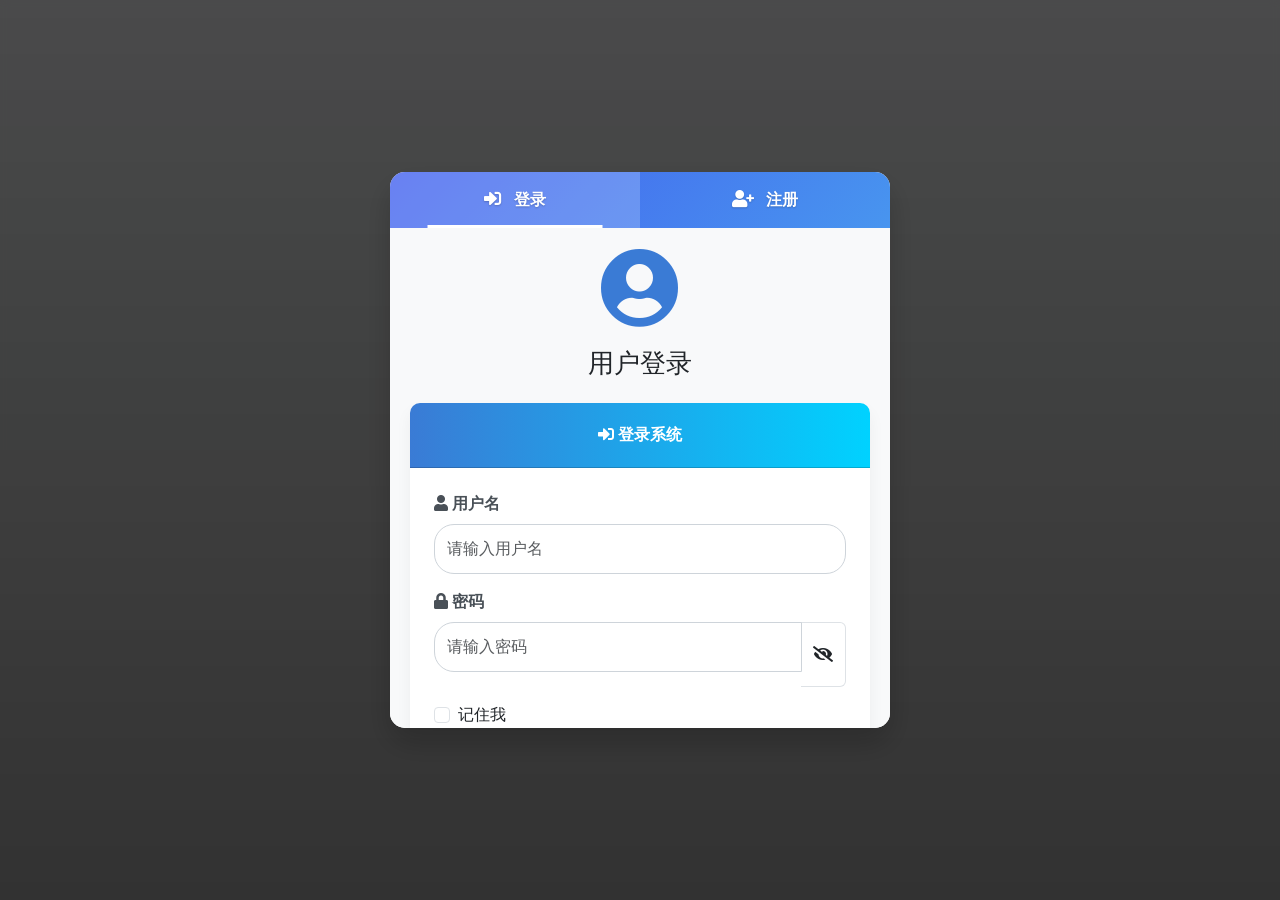
<file: frontend/index.html>
<!DOCTYPE html>
<html lang="zh-CN">
<head>
    <meta charset="UTF-8">
    <meta name="viewport" content="width=device-width, initial-scale=1.0">
    <title>图像版权检测系统</title>
    <link href="https://cdn.jsdelivr.net/npm/bootstrap@5.3.0-alpha1/dist/css/bootstrap.min.css" rel="stylesheet">
    <link rel="stylesheet" href="https://cdnjs.cloudflare.com/ajax/libs/font-awesome/5.15.3/css/all.min.css">
    <style>
        :root {
            --primary-color: #4361ee;
            --secondary-color: #3f37c9;
            --accent-color: #4895ef;
            --text-color: #333;
            --light-bg: #f8f9fa;
            --dark-bg: #212529;
            --success-color: #4cc9a0;
            --danger-color: #ef476f;
            --warning-color: #ffd166;
            --info-color: #4895ef;
            --border-radius: 10px;
            --card-shadow: 0 8px 16px rgba(0, 0, 0, 0.1);
            --transition-speed: 0.3s;
        }
        
        body {
            background-color: var(--light-bg);
            font-family: 'Segoe UI', 'Arial', sans-serif;
            color: var(--text-color);
            line-height: 1.6;
            padding-top: 20px;
            min-height: 100vh;
            position: relative;
        }
        
        .container {
            max-width: 1200px;
            margin: 0 auto;
        }
        
        /* 标题样式 */
        .header {
            text-align: center;
            margin-bottom: 40px;
            padding-bottom: 20px;
            position: relative;
        }
        
        .header h1 {
            color: var(--primary-color);
            font-weight: 700;
            font-size: 2.5rem;
            margin-bottom: 15px;
            position: relative;
            display: inline-block;
            padding-bottom: 10px;
        }
        
        .header h1::after {
            content: '';
            position: absolute;
            bottom: 0;
            left: 50%;
            transform: translateX(-50%);
            width: 80px;
            height: 4px;
            background: linear-gradient(90deg, var(--primary-color), var(--accent-color));
            border-radius: 2px;
        }
        
        .header p {
            font-size: 1.1rem;
            color: #6c757d;
            max-width: 600px;
            margin: 0 auto;
        }
        
        /* 卡片样式 */
        .card {
            border: none;
            border-radius: var(--border-radius);
            box-shadow: var(--card-shadow);
            transition: transform var(--transition-speed), box-shadow var(--transition-speed);
            overflow: hidden;
            margin-bottom: 30px;
            background-color: white;
        }
        
        .card:hover {
            transform: translateY(-5px);
            box-shadow: 0 12px 20px rgba(0, 0, 0, 0.15);
        }
        
        .card-header {
            background: linear-gradient(135deg, var(--primary-color), var(--accent-color));
            color: white;
            border-radius: var(--border-radius) var(--border-radius) 0 0 !important;
            font-weight: 600;
            padding: 15px 20px;
            font-size: 1.1rem;
        }
        
        .card-body {
            padding: 25px;
        }
        
        /* 按钮样式 */
        .btn {
            border-radius: 30px;
            padding: 10px 25px;
            font-weight: 600;
            transition: all var(--transition-speed);
            text-transform: none;
            position: relative;
            overflow: hidden;
            box-shadow: 0 4px 8px rgba(0,0,0,0.1);
        }
        
        .btn::after {
            content: '';
            position: absolute;
            width: 100%;
            height: 100%;
            top: 0;
            left: -100%;
            background: linear-gradient(90deg, rgba(255,255,255,0.1), rgba(255,255,255,0.4), rgba(255,255,255,0.1));
            transition: transform 0.6s;
        }
        
        .btn:hover::after {
            transform: translateX(200%);
        }
        
        .btn-primary {
            background: linear-gradient(45deg, var(--primary-color), var(--accent-color));
            border: none;
        }
        
        .btn-primary:hover {
            background: linear-gradient(45deg, var(--secondary-color), var(--primary-color));
            transform: translateY(-2px);
            box-shadow: 0 6px 12px rgba(0,0,0,0.15);
        }
        
        .btn-secondary {
            background: #6c757d;
            border: none;
        }
        
        .btn-secondary:hover {
            background: #5a6268;
            transform: translateY(-2px);
            box-shadow: 0 6px 12px rgba(0,0,0,0.15);
        }
        
        /* 上传区域样式 */
        .drop-area {
            border: 2px dashed var(--primary-color);
            border-radius: var(--border-radius);
            padding: 35px;
            text-align: center;
            cursor: pointer;
            transition: all var(--transition-speed);
            background-color: rgba(67, 97, 238, 0.03);
        }
        
        .drop-area:hover {
            background-color: rgba(67, 97, 238, 0.08);
            transform: scale(1.01);
        }
        
        .drop-area p {
            margin: 10px 0;
        }
        
        .drop-area i {
            color: var(--primary-color);
            font-size: 2.5rem;
            margin-bottom: 15px;
        }
        
        #preview {
            max-width: 100%;
            max-height: 300px;
            margin: 20px auto;
            border-radius: var(--border-radius);
            box-shadow: 0 4px 10px rgba(0,0,0,0.1);
            transition: all var(--transition-speed);
        }
        
        /* 结果和加载样式 */
        .result {
            padding: 15px;
            border-radius: var(--border-radius);
            margin-top: 15px;
        }
        
        .loading {
            text-align: center;
            margin: 25px 0;
            display: none;
        }
        
        .spinner-border {
            color: var(--primary-color);
            width: 3rem;
            height: 3rem;
        }
        
        /* 导航栏样式 */
        .navbar {
            background: linear-gradient(135deg, var(--primary-color), var(--accent-color));
            border-radius: var(--border-radius);
            padding: 12px 20px;
            margin-bottom: 30px;
            box-shadow: 0 4px 10px rgba(0,0,0,0.1);
        }
        
        .navbar-brand {
            color: white !important;
            font-weight: bold;
            font-size: 1.3rem;
            display: flex;
            align-items: center;
        }
        
        .nav-link {
            color: white !important;
            font-weight: 600;
            margin: 0 10px;
            padding: 8px 15px;
            border-radius: 20px;
            transition: all var(--transition-speed);
        }
        
        .nav-link:hover {
            background-color: rgba(255, 255, 255, 0.2);
            transform: translateY(-2px);
        }
        
        .logo-icon {
            font-size: 1.5rem;
            margin-right: 10px;
        }
        
        /* 页脚样式 */
        .footer {
            text-align: center;
            margin-top: 60px;
            padding: 20px 0;
            color: #6c757d;
            font-size: 0.9rem;
            border-top: 1px solid rgba(0,0,0,0.05);
        }
        
        /* 认证界面样式 */
        .auth-overlay {
            position: fixed;
            top: 0;
            left: 0;
            width: 100%;
            height: 100%;
            background: linear-gradient(rgba(0, 0, 0, 0.7), rgba(0, 0, 0, 0.8));
            z-index: 9999;
            display: flex;
            justify-content: center;
            align-items: center;
            backdrop-filter: blur(5px);
            -webkit-backdrop-filter: blur(5px);
            transition: all 0.5s ease;
        }
        
        .auth-container {
            max-width: 500px;
            width: 90%;
            background: white;
            border-radius: 15px;
            box-shadow: 0 15px 30px rgba(0, 0, 0, 0.2);
            overflow: hidden;
            transform: scale(1);
            transition: transform 0.5s cubic-bezier(0.34, 1.56, 0.64, 1);
            opacity: 1;
        }
        
        .auth-tabs {
            display: flex;
            background: linear-gradient(135deg, var(--primary-color), var(--accent-color));
        }
        
        .auth-tab {
            flex: 1;
            padding: 15px 0;
            text-align: center;
            color: white;
            font-weight: bold;
            cursor: pointer;
            position: relative;
            transition: all 0.3s;
            z-index: 10;
            user-select: none;
            text-shadow: 0 1px 2px rgba(0,0,0,0.2);
        }
        
        .auth-tab:hover {
            background-color: rgba(255, 255, 255, 0.3);
            transform: translateY(-2px);
            box-shadow: 0 5px 15px rgba(0,0,0,0.1);
        }
        
        .auth-tab::after {
            content: '';
            position: absolute;
            bottom: 0;
            left: 50%;
            transform: translateX(-50%);
            width: 0;
            height: 3px;
            background-color: white;
            transition: width 0.3s;
        }
        
        .auth-tab:hover::after {
            width: 50%;
        }
        
        .auth-tab.active {
            background: rgba(255, 255, 255, 0.2);
            transform: translateY(0);
        }
        
        .auth-tab.active::after {
            width: 70%;
        }
        
        /* 强化标签的用户体验 */
        .auth-tab i {
            margin-right: 8px;
            font-size: 1.1em;
        }
        
        /* 添加点击效果 */
        .auth-tab:active {
            transform: translateY(2px);
            box-shadow: none;
        }
        
        .auth-content {
            padding: 0;
            height: 500px;
            position: relative;
        }
        
        .auth-frame {
            width: 100%;
            height: 100%;
            border: none;
            transition: opacity 0.3s;
        }
        
        /* 欢迎提示样式 */
        .welcome-alert {
            position: fixed;
            top: 20px;
            left: 50%;
            transform: translateX(-50%);
            z-index: 9999;
            padding: 15px 25px;
            border-radius: 10px;
            box-shadow: 0 10px 25px rgba(0,0,0,0.15);
            animation: slideDown 0.5s forwards;
            min-width: 300px;
        }
        
        @keyframes slideDown {
            from {
                transform: translate(-50%, -70px);
                opacity: 0;
            }
            to {
                transform: translate(-50%, 0);
                opacity: 1;
            }
        }
        
        /* 拒绝访问提示样式 */
        #accessDenied {
            position: fixed;
            top: 20px;
            left: 50%;
            transform: translateX(-50%);
            background-color: var(--danger-color);
            color: white;
            border: none;
            border-radius: 10px;
            padding: 15px 25px;
            box-shadow: 0 10px 25px rgba(0,0,0,0.15);
            z-index: 9999;
            display: none;
            text-align: center;
            font-weight: bold;
        }
        
        /* 动画效果 */
        @keyframes shake {
            0%, 100% { transform: translateX(-50%); }
            10%, 30%, 50%, 70%, 90% { transform: translateX(calc(-50% - 5px)); }
            20%, 40%, 60%, 80% { transform: translateX(calc(-50% + 5px)); }
        }
        
        @keyframes pulse {
            0% { box-shadow: 0 0 0 0 rgba(67, 97, 238, 0.7); }
            70% { box-shadow: 0 0 0 15px rgba(67, 97, 238, 0); }
            100% { box-shadow: 0 0 0 0 rgba(67, 97, 238, 0); }
        }
        
        .shake {
            animation: shake 0.5s;
        }
        
        .fade-in {
            animation: fadeIn 0.5s forwards;
        }
        
        @keyframes fadeIn {
            from { opacity: 0; }
            to { opacity: 1; }
        }
        
        .fade-out {
            animation: fadeOut 0.5s forwards;
        }
        
        @keyframes fadeOut {
            from { opacity: 1; }
            to { opacity: 0; }
        }
        
        /* 响应式样式调整 */
        @media (max-width: 768px) {
            .auth-container {
                width: 95%;
            }
            
            .header h1 {
                font-size: 2rem;
            }
        }
    </style>
</head>
<body>
    <div class="container">
        <!-- 认证遮罩层 -->
        <div id="authOverlay" class="auth-overlay">
            <!-- 认证界面 -->
            <div id="authContainer" class="auth-container">
                <div class="auth-tabs">
                    <div id="loginTab" class="auth-tab active" onclick="switchToLogin()">
                        <i class="fas fa-sign-in-alt"></i> 登录
                    </div>
                    <div id="registerTab" class="auth-tab" onclick="switchToRegister()">
                        <i class="fas fa-user-plus"></i> 注册
                    </div>
                </div>
                <div class="auth-content">
                    <iframe id="authFrame" class="auth-frame" src="login.html" frameborder="0"></iframe>
                </div>
            </div>
        </div>

        <!-- 欢迎提示 -->
        <div id="welcomeAlert" class="alert alert-success welcome-alert" role="alert" style="display:none">
            <i class="fas fa-check-circle"></i> 登录成功！欢迎回来，<span id="welcomeUser"></span>
        </div>

        <!-- 访问拒绝提示 -->
        <div id="accessDenied">
            <i class="fas fa-exclamation-triangle"></i> 请先登录后再访问系统
        </div>

        <!-- 应用内容 -->
        <div id="appContent" style="display:none;" class="fade-in">
            <!-- 导航栏 -->
            <nav class="navbar navbar-expand-lg navbar-dark">
                <div class="container-fluid">
                    <a class="navbar-brand" href="#">
                        <i class="fas fa-fingerprint logo-icon"></i>图像版权检测系统
                    </a>
                    <button class="navbar-toggler" type="button" data-bs-toggle="collapse" data-bs-target="#navbarNav" aria-controls="navbarNav" aria-expanded="false" aria-label="Toggle navigation">
                        <span class="navbar-toggler-icon"></span>
                    </button>
                    <div class="collapse navbar-collapse" id="navbarNav">
                        <ul class="navbar-nav ms-auto">
                            <li class="nav-item">
                                <a class="nav-link active" href="index.html">
                                    <i class="fas fa-home"></i> 首页
                                </a>
                            </li>
                            <li class="nav-item">
                                <a class="nav-link" href="ai_detection.html">
                                    <i class="fas fa-robot"></i> AI图片检测
                                </a>
                            </li>
                            <li class="nav-item">
                                <a class="nav-link" href="add_logo.html">
                                    <i class="fas fa-database"></i> 管理Logo数据库
                                </a>
                            </li>
                            <li class="nav-item">
                                <a class="nav-link" href="profile.html">
                                    <i class="fas fa-user"></i> <span id="currentUser">个人中心</span>
                                </a>
                            </li>
                            <li class="nav-item">
                                <a class="nav-link" href="https://github.com/KyrieRudy/image-copyright-detection" target="_blank">
                                    <i class="fas fa-code"></i> 查看源码
                                </a>
                            </li>
                            <li class="nav-item">
                                <a class="nav-link" href="#" id="navLogoutBtn">
                                    <i class="fas fa-sign-out-alt"></i> 退出登录
                                </a>
                            </li>
                        </ul>
                    </div>
                </div>
            </nav>

            <div class="header">
                <h1>图像版权检测系统</h1>
                <p class="text-muted">上传您的LOGO，检测是否存在侵权行为。</p>
            </div>

            <div class="row">
                <div class="col-md-6">
                    <div class="card h-100">
                        <div class="card-header">
                            <i class="fas fa-cloud-upload-alt"></i> 上传图像
                        </div>
                        <div class="card-body d-flex flex-column">
                            <div id="drop-area" class="drop-area flex-grow-1">
                                <p><i class="fas fa-file-image fa-2x mb-2"></i></p>
                                <p>拖放图像文件到此处或</p>
                                <input type="file" id="fileElem" accept="image/*" style="display:none">
                                <button class="btn btn-primary" id="fileSelect">
                                    <i class="fas fa-folder-open"></i> 选择图像
                                </button>
                            </div>
                            <div class="text-center mt-3">
                                <img id="preview" style="display:none">
                            </div>
                            <div id="uploadStatus" class="loading">
                                <div class="spinner-border" role="status">
                                    <span class="visually-hidden">Loading...</span>
                                </div>
                                <p>正在检测中，请稍候...</p>
                            </div>
                        </div>
                    </div>
                </div>
                <div class="col-md-6">
                    <div class="card h-100">
                        <div class="card-header">
                            <i class="fas fa-list-alt"></i> 检测结果
                        </div>
                        <div class="card-body">
                            <div id="alertMessage" class="alert alert-info" role="alert">
                                <i class="fas fa-info-circle"></i> 请上传图像进行检测
                            </div>
                            <div id="result" class="result"></div>
                            <!-- 添加管理员操作区 -->
                            <div class="admin-section mt-4 pt-3 border-top">
                                <h5 class="mb-3"><i class="fas fa-wrench me-2"></i>系统管理</h5>
                                <div class="d-grid gap-2">
                                    <button id="resetFeaturesBtn" class="btn btn-warning">
                                        <i class="fas fa-sync-alt me-2"></i>重置特征库（修复检测问题）
                                    </button>
                                    <div id="resetResult" class="mt-2"></div>
                                </div>
                            </div>
                        </div>
                    </div>
                </div>
        </div>

            <div class="footer">
                <p>图像版权检测系统 &copy; 2025 版权所有</p>
            </div>
        </div>
    </div>

    <script src="https://cdn.jsdelivr.net/npm/bootstrap@5.3.0-alpha1/dist/js/bootstrap.bundle.min.js"></script>
    <script src="js/auth.js"></script>
    <script>
        document.addEventListener('DOMContentLoaded', function() {
            // 上传相关元素
            const dropArea = document.getElementById('drop-area');
            const fileElem = document.getElementById('fileElem');
            const fileSelect = document.getElementById('fileSelect');
            const preview = document.getElementById('preview');
            const uploadStatus = document.getElementById('uploadStatus');
            const result = document.getElementById('result');
            const alertMessage = document.getElementById('alertMessage');
            
            // 文件上传相关功能
            // 处理文件选择器点击
            fileSelect.addEventListener('click', function(e) {
                e.preventDefault();
                fileElem.click();
            });
            
            // 处理文件选择
            fileElem.addEventListener('change', function() {
                handleFiles(this.files);
            });
            
            // 处理拖放
            dropArea.addEventListener('dragover', function(e) {
                e.preventDefault();
                e.stopPropagation();
                this.classList.add('drop-area-highlight');
            });
            
            dropArea.addEventListener('dragleave', function(e) {
                e.preventDefault();
                e.stopPropagation();
                this.classList.remove('drop-area-highlight');
            });
            
            dropArea.addEventListener('drop', function(e) {
                e.preventDefault();
                e.stopPropagation();
                this.classList.remove('drop-area-highlight');
                
                const dt = e.dataTransfer;
                const files = dt.files;
                
                handleFiles(files);
            });
            
            // 处理文件上传
            function handleFiles(files) {
                if (files.length > 0) {
                    const file = files[0];
                    
                    // 检查是否为图片
                    if (!file.type.match('image.*')) {
                        showAlert('请选择图片文件', 'warning');
                        return;
                    }
                    
                    // 显示预览
                    const reader = new FileReader();
                    reader.onload = function(e) {
                        preview.src = e.target.result;
                        preview.style.display = 'block';
                    };
                    reader.readAsDataURL(file);
                    
                    // 上传图片
                    uploadImage(file);
                }
            }
            
            // 上传图片到服务器
            function uploadImage(file) {
                // 重置结果区域
                result.innerHTML = '';
                alertMessage.style.display = 'none';
                
                // 显示加载状态
                uploadStatus.style.display = 'block';
                
                // 创建FormData
                const formData = new FormData();
                formData.append('image', file);
                
                // 创建图片的URL，用于传递给详细结果页面
                const imageUrl = URL.createObjectURL(file);
                
                // 发送请求到后端
                fetch('http://localhost:5000/detect', {
                    method: 'POST',
                    body: formData,
                    mode: 'cors',
                    credentials: 'omit'
                })
                .then(response => {
                    if (!response.ok) {
                        throw new Error('网络响应错误');
                    }
                    return response.json();
                })
                .then(data => {
                    if (data.error) {
                        showAlert(data.error, 'danger');
                    } else {
                        // 获取检测ID，如果没有，则生成一个临时ID
                        const detectionId = data.detection_id || 'temp_' + new Date().getTime();
                        
                        // 获取结果文本
                        const resultText = data.result || (typeof data === 'string' ? data : JSON.stringify(data));
                        
                        // 构建结果HTML，始终包含查看详细结果的链接
                        const resultHtml = `
                            <div class="alert alert-info">
                                <h4>检测结果</h4>
                                <p>${resultText}</p>
                                <a href="detailed_result.html?id=${detectionId}&image=${encodeURIComponent(imageUrl)}" class="btn btn-outline-primary btn-sm mt-2" target="_blank">
                                    查看详细分析 <i class="fas fa-chart-bar"></i>
                                </a>
                            </div>
                        `;
                        
                        result.innerHTML = resultHtml;
                        
                        // 如果后端没有返回detection_id，可以将结果临时存储在localStorage中
                        if (!data.detection_id) {
                            try {
                                const tempResult = {
                                    main_result: resultText,
                                    matches: [{
                                        name: "未能获取完整匹配数据",
                                        similarity: 0.0,
                                        category: "未知"
                                    }]
                                };
                                localStorage.setItem('temp_detection_' + detectionId, JSON.stringify(tempResult));
                            } catch (e) {
                                console.error('无法存储临时结果', e);
                            }
                        }
                    }
                })
                .catch(error => {
                    console.error('Error:', error);
                    showAlert('检测失败，请稍后重试: ' + error.message, 'danger');
                })
                .finally(() => {
                    uploadStatus.style.display = 'none';
                });
            }
            
            // 显示提示信息
            function showAlert(message, type) {
                const fileInput = fileElem;
                let detailsLink = '';
                
                if (fileInput && fileInput.files && fileInput.files[0]) {
                    const file = fileInput.files[0];
                    const imageUrl = URL.createObjectURL(file);
                    const tempId = 'temp_' + new Date().getTime();
                    
                    // 存储临时错误信息
                    try {
                        const tempResult = {
                            main_result: message,
                            matches: [{
                                name: "处理失败",
                                similarity: 0.0,
                                category: "错误"
                            }]
                        };
                        localStorage.setItem('temp_detection_' + tempId, JSON.stringify(tempResult));
                    } catch (e) {
                        console.error('无法存储临时结果', e);
                    }
                    
                    detailsLink = `
                        <br><br>
                        <a href="detailed_result.html?id=${tempId}&image=${encodeURIComponent(imageUrl)}" class="btn btn-outline-info btn-sm" target="_blank">
                            查看详细信息 <i class="fas fa-search"></i>
                        </a>
                    `;
                }
                
                const alertHtml = `
                    <div class="alert alert-${type} alert-dismissible fade show" role="alert">
                        <i class="fas fa-${type === 'danger' ? 'exclamation-triangle' : type === 'warning' ? 'exclamation-circle' : 'info-circle'}"></i> 
                        ${message}${detailsLink}
                        <button type="button" class="btn-close" data-bs-dismiss="alert" aria-label="Close"></button>
                    </div>
                `;
                
                result.innerHTML = alertHtml;
                alertMessage.style.display = 'none';
            }

            // 登录消息监听
            window.addEventListener('message', function(event) {
                // 验证消息源
                if (event.origin === window.location.origin) {
                    const data = event.data;
                    
                    if (data && data.type === 'login-success') {
                        console.log('收到登录成功消息:', data);
                        
                        // 保存用户信息到localStorage
                        if (data.username) {
                            localStorage.setItem('currentUser', data.username);
                            console.log('已保存用户信息:', data.username);
                        }
                        
                        if (data.token) {
                            localStorage.setItem('userToken', data.token);
                            console.log('已保存用户令牌:', data.token);
                        }
                        
                        localStorage.setItem('lastActivity', Date.now());
                        console.log('已更新最后活动时间');
                        
                        // 重新检查登录状态，刷新UI
                        console.log('准备刷新登录状态...');
                        setTimeout(() => {
                            checkLogin();
                            console.log('已刷新登录状态UI');
                        }, 100);
                    } else if (data && data.type === 'show-register') {
                        // 显示注册标签
                        registerTab.click();
                    } else if (data && data.type === 'show-login') {
                        // 显示登录标签
                        loginTab.click();
                    } else if (data && data.type === 'register-success') {
                        // 注册成功后自动切换到登录标签
                        setTimeout(function() {
                            loginTab.click();
                        }, 1000);
                    }
                }
            });

            // 检查用户会话是否过期
            function checkSessionTimeout() {
                const lastActivity = localStorage.getItem('lastActivity');
                if (lastActivity) {
                    const currentTime = new Date().getTime();
                    const inactiveTime = currentTime - parseInt(lastActivity);
                    
                    // 如果超过2小时无活动，则自动登出（7200000毫秒 = 2小时）
                    if (inactiveTime > 7200000) {
                        localStorage.removeItem('currentUser');
                        localStorage.removeItem('userToken');
                        localStorage.removeItem('lastActivity');
                        
                        // 显示超时提示
                        alert('您的会话已超时，请重新登录');
                        
                        // 重新检查登录
                        checkLogin();
                    } else {
                        // 更新最后活动时间
                        localStorage.setItem('lastActivity', currentTime);
                    }
                }
            }

            // 更新最后活动时间
            function updateLastActivity() {
                if (localStorage.getItem('currentUser')) {
                    localStorage.setItem('lastActivity', new Date().getTime());
                }
            }
            
            // 监听页面活动，更新最后活动时间
            ['click', 'keypress', 'scroll', 'mousemove'].forEach(function(event) {
                document.addEventListener(event, updateLastActivity);
            });

            // 页面加载时检查会话超时
            checkSessionTimeout();
            
            // 每30分钟检查一次会话超时
            setInterval(checkSessionTimeout, 1800000);

            // 周期性检查登录状态，防止用户手动修改localStorage
            setInterval(function() {
                if (!localStorage.getItem('currentUser')) {
                    checkLogin();
                }
            }, 30000); // 每30秒检查一次
            
            // 设置拖放区域的样式
            dropArea.classList.add('drop-area-ready');
            
            // 添加重置特征库按钮的点击事件
            document.getElementById('resetFeaturesBtn').addEventListener('click', function() {
                if (!confirm('确定要重置并重新生成所有特征向量吗？这个过程可能需要几分钟时间。')) {
                    return;
                }
                
                const resetResult = document.getElementById('resetResult');
                resetResult.innerHTML = `
                    <div class="alert alert-info">
                        <div class="spinner-border spinner-border-sm me-2" role="status">
                            <span class="visually-hidden">处理中...</span>
                        </div>
                        正在重置特征库，请勿刷新页面...
                    </div>
                `;
                
                const baseUrl = document.location.origin.includes('localhost') ? 'http://localhost:5000' : document.location.origin;
                
                // 显示重置中状态
                resetBtn.disabled = true;
                resetBtn.innerHTML = '<span class="spinner-border spinner-border-sm" role="status" aria-hidden="true"></span> 正在重置...';
                resetResult.innerHTML = '<div class="alert alert-info mt-2">正在重置特征库，请稍候...</div>';
                
                // 请求重置
                fetch(baseUrl + '/reset_features', {
                    method: 'POST',
                    headers: {
                        'Content-Type': 'application/json',
                    },
                    body: JSON.stringify({})
                })
                .then(response => response.json())
                .then(data => {
                    console.log('重置特征库结果:', data);
                    
                    // 恢复按钮状态
                    resetBtn.disabled = false;
                    resetBtn.innerHTML = '<i class="fas fa-sync-alt me-2"></i>重置特征库（修复检测问题）';
                    
                    if (data.success) {
                        resetResult.innerHTML = `<div class="alert alert-success mt-2">
                            <strong>重置成功!</strong> 处理了 ${data.processed} 个Logo，共 ${data.total_brands} 个品牌。
                        </div>`;
                        
                        // 3秒后清除消息
                        setTimeout(() => {
                            resetResult.innerHTML = '';
                        }, 3000);
                    } else {
                        resetResult.innerHTML = `<div class="alert alert-danger mt-2">
                            <strong>重置失败:</strong> ${data.error}
                        </div>`;
                    }
                })
                .catch(error => {
                    console.error('重置特征库错误:', error);
                    resetBtn.disabled = false;
                    resetBtn.innerHTML = '<i class="fas fa-sync-alt me-2"></i>重置特征库（修复检测问题）';
                    resetResult.innerHTML = `<div class="alert alert-danger mt-2">
                        <strong>发生错误:</strong> ${error.message}
                    </div>`;
                });
            });

            // 页面加载时加载分类
            loadCategories();

            // 初始化重置特征按钮
            initResetFeaturesButton();
        });

        // 直接在页面中定义切换函数
        function switchToLogin() {
            console.log('直接切换到登录页面');
            const loginTab = document.getElementById('loginTab');
            const registerTab = document.getElementById('registerTab');
            const authFrame = document.getElementById('authFrame');
            
            loginTab.classList.add('active');
            registerTab.classList.remove('active');
            
            authFrame.src = 'login.html';
        }
        
        function switchToRegister() {
            console.log('直接切换到注册页面');
            const loginTab = document.getElementById('loginTab');
            const registerTab = document.getElementById('registerTab');
            const authFrame = document.getElementById('authFrame');
            
            registerTab.classList.add('active');
            loginTab.classList.remove('active');
            
            authFrame.src = 'register.html';
        }
    </script>
    <!-- 添加调试功能，方便用户排查问题 -->
    <script>
        // 点击事件调试
        console.log('调试模式已激活 - 监控标签点击');
        
        // 在页面上添加一个隐藏的调试面板，按Ctrl+D打开
        document.addEventListener('keydown', function(e) {
            if (e.ctrlKey && e.key === 'd') {
                e.preventDefault();
                // 检查是否已存在调试面板
                let debugPanel = document.getElementById('debugPanel');
                if (!debugPanel) {
                    debugPanel = document.createElement('div');
                    debugPanel.id = 'debugPanel';
                    debugPanel.style.position = 'fixed';
                    debugPanel.style.bottom = '0';
                    debugPanel.style.right = '0';
                    debugPanel.style.width = '300px';
                    debugPanel.style.height = '150px';
                    debugPanel.style.backgroundColor = 'rgba(0,0,0,0.8)';
                    debugPanel.style.color = 'white';
                    debugPanel.style.padding = '10px';
                    debugPanel.style.fontFamily = 'monospace';
                    debugPanel.style.fontSize = '12px';
                    debugPanel.style.overflow = 'auto';
                    debugPanel.style.zIndex = '9999';
                    debugPanel.innerHTML = '<div>调试面板 (Ctrl+D隐藏)</div><div id="debugLog"></div>';
                    document.body.appendChild(debugPanel);
                    
                    // 覆盖控制台日志方法
                    const oldLog = console.log;
                    console.log = function() {
                        oldLog.apply(console, arguments);
                        const logItem = document.createElement('div');
                        let message = Array.from(arguments).join(' ');
                        logItem.textContent = new Date().toLocaleTimeString() + ': ' + message;
                        document.getElementById('debugLog').appendChild(logItem);
                    };
                    
                    console.log('调试面板已打开');
                    
                    // 测试标签点击
                    document.getElementById('loginTab').addEventListener('click', function() {
                        console.log('登录标签点击事件触发');
                    });
                    document.getElementById('registerTab').addEventListener('click', function() {
                        console.log('注册标签点击事件触发');
                    });
                } else {
                    debugPanel.style.display = debugPanel.style.display === 'none' ? 'block' : 'none';
                }
            }
        });
        
        // 强制刷新缓存的解决方案
        // 每次加载页面时添加一个随机查询参数到iframe的URL
        // 缓存刷新功能已移除，防止在用户填写登录/注册表单时被中断
    </script>
</body>
</html>
</file>
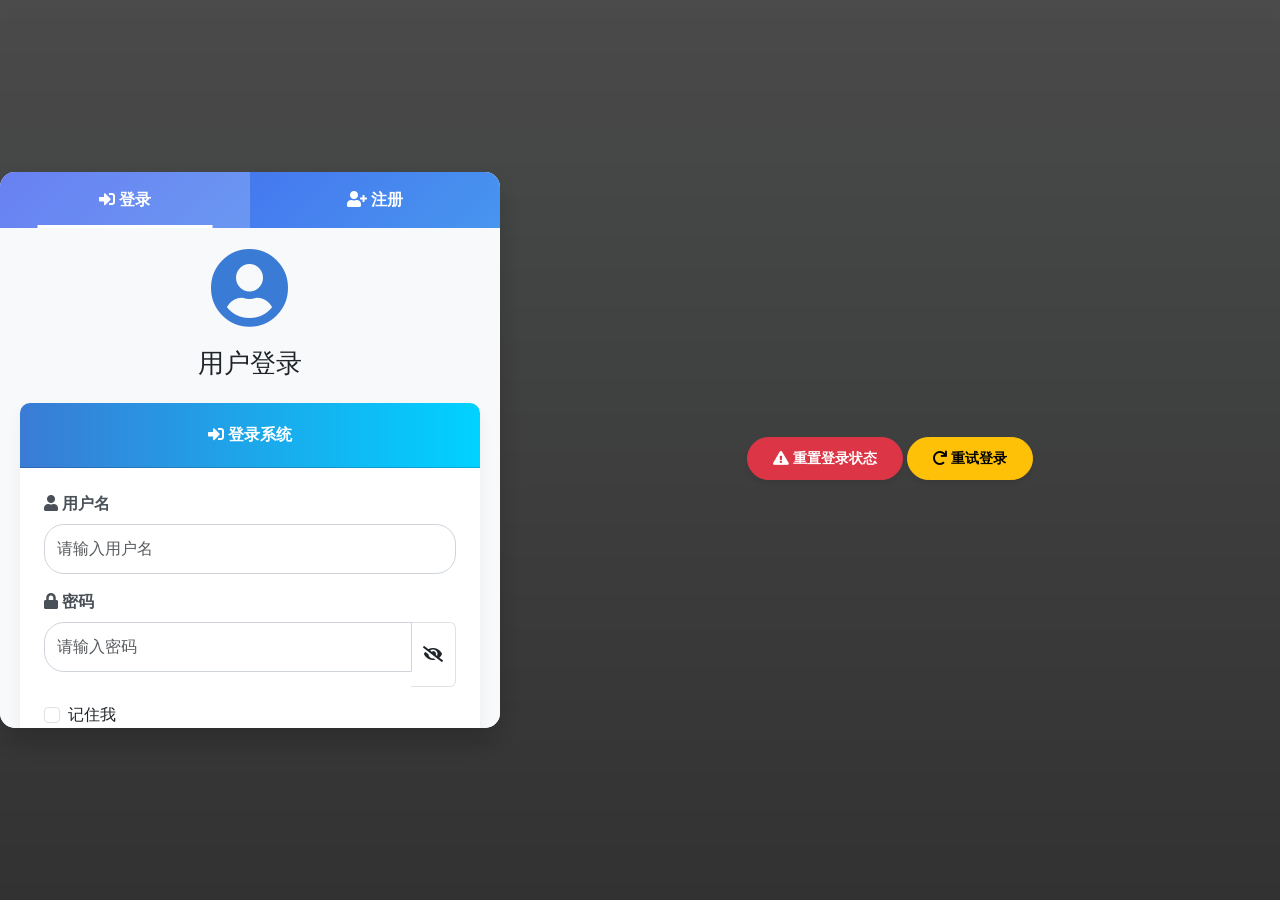
<file: frontend/add_logo.html>
<!DOCTYPE html>
<html lang="zh-CN">
<head>
    <meta charset="UTF-8">
    <meta name="viewport" content="width=device-width, initial-scale=1.0">
    <title>管理Logo数据库 - 图像版权检测系统</title>
    <link href="https://cdn.jsdelivr.net/npm/bootstrap@5.3.0-alpha1/dist/css/bootstrap.min.css" rel="stylesheet">
    <link rel="stylesheet" href="https://cdnjs.cloudflare.com/ajax/libs/font-awesome/5.15.3/css/all.min.css">
    <style>
        :root {
            --primary-color: #4361ee;
            --secondary-color: #3f37c9;
            --accent-color: #4895ef;
            --text-color: #333;
            --light-bg: #f8f9fa;
            --dark-bg: #212529;
            --success-color: #4cc9a0;
            --danger-color: #ef476f;
            --warning-color: #ffd166;
            --info-color: #4895ef;
            --border-radius: 10px;
            --card-shadow: 0 8px 16px rgba(0, 0, 0, 0.1);
            --transition-speed: 0.3s;
        }
        
        body {
            background-color: var(--light-bg);
            font-family: 'Segoe UI', 'Arial', sans-serif;
            color: var(--text-color);
            line-height: 1.6;
            padding-top: 20px;
            min-height: 100vh;
            position: relative;
        }
        
        .container {
            max-width: 1200px;
            margin: 0 auto;
        }
        
        /* 标题样式 */
        .header {
            text-align: center;
            margin-bottom: 40px;
            padding-bottom: 20px;
            position: relative;
        }
        
        .header h1 {
            color: var(--primary-color);
            font-weight: 700;
            font-size: 2.5rem;
            margin-bottom: 15px;
            position: relative;
            display: inline-block;
            padding-bottom: 10px;
        }
        
        .header h1::after {
            content: '';
            position: absolute;
            bottom: 0;
            left: 50%;
            transform: translateX(-50%);
            width: 80px;
            height: 4px;
            background: linear-gradient(90deg, var(--primary-color), var(--accent-color));
            border-radius: 2px;
        }
        
        .header p {
            font-size: 1.1rem;
            color: #6c757d;
            max-width: 600px;
            margin: 0 auto;
        }
        
        /* 卡片样式 */
        .card {
            border: none;
            border-radius: var(--border-radius);
            box-shadow: var(--card-shadow);
            transition: transform var(--transition-speed), box-shadow var(--transition-speed);
            overflow: hidden;
            margin-bottom: 30px;
            background-color: white;
        }
        
        .card:hover {
            transform: translateY(-5px);
            box-shadow: 0 12px 20px rgba(0, 0, 0, 0.15);
        }
        
        .card-header {
            background: linear-gradient(135deg, var(--primary-color), var(--accent-color));
            color: white;
            border-radius: var(--border-radius) var(--border-radius) 0 0 !important;
            font-weight: 600;
            padding: 15px 20px;
            font-size: 1.1rem;
        }
        
        .card-body {
            padding: 25px;
        }
        
        /* 按钮样式 */
        .btn {
            border-radius: 30px;
            padding: 10px 25px;
            font-weight: 600;
            transition: all var(--transition-speed);
            text-transform: none;
            position: relative;
            overflow: hidden;
            box-shadow: 0 4px 8px rgba(0,0,0,0.1);
        }
        
        .btn::after {
            content: '';
            position: absolute;
            width: 100%;
            height: 100%;
            top: 0;
            left: -100%;
            background: linear-gradient(90deg, rgba(255,255,255,0.1), rgba(255,255,255,0.4), rgba(255,255,255,0.1));
            transition: transform 0.6s;
        }
        
        .btn:hover::after {
            transform: translateX(200%);
        }
        
        .btn-primary {
            background: linear-gradient(45deg, var(--primary-color), var(--accent-color));
            border: none;
        }
        
        .btn-primary:hover {
            background: linear-gradient(45deg, var(--secondary-color), var(--primary-color));
            transform: translateY(-2px);
            box-shadow: 0 6px 12px rgba(0,0,0,0.15);
        }
        
        .btn-secondary {
            background: #6c757d;
            border: none;
        }
        
        .btn-secondary:hover {
            background: #5a6268;
            transform: translateY(-2px);
            box-shadow: 0 6px 12px rgba(0,0,0,0.15);
        }
        
        .btn-success {
            background: linear-gradient(45deg, var(--success-color), var(--info-color));
            border: none;
        }
        
        .btn-success:hover {
            background: linear-gradient(45deg, var(--info-color), var(--success-color));
            transform: translateY(-2px);
            box-shadow: 0 6px 12px rgba(0,0,0,0.15);
        }
        
        /* 表单样式 */
        .form-control {
            padding: 12px;
            border-radius: 20px;
            border: 1px solid #ced4da;
            margin-bottom: 15px;
            transition: border-color 0.3s;
        }
        
        .form-control:focus {
            border-color: var(--primary-color);
            box-shadow: 0 0 0 0.25rem rgba(67, 97, 238, 0.25);
        }
        
        .form-label {
            font-weight: 600;
            color: #495057;
            margin-bottom: 8px;
        }
        
        /* 导航栏样式 */
        .navbar {
            background: linear-gradient(135deg, var(--primary-color), var(--accent-color));
            border-radius: var(--border-radius);
            padding: 12px 20px;
            margin-bottom: 30px;
            box-shadow: 0 4px 10px rgba(0,0,0,0.1);
        }
        
        .navbar-brand {
            color: white !important;
            font-weight: bold;
            font-size: 1.3rem;
            display: flex;
            align-items: center;
        }
        
        .nav-link {
            color: white !important;
            font-weight: 600;
            margin: 0 10px;
            padding: 8px 15px;
            border-radius: 20px;
            transition: all var(--transition-speed);
        }
        
        .nav-link:hover {
            background-color: rgba(255, 255, 255, 0.2);
            transform: translateY(-2px);
        }
        
        .logo-icon {
            font-size: 1.5rem;
            margin-right: 10px;
        }
        
        /* Logo列表的滚动区域样式 */
        .logo-list-container {
            max-height: 400px; 
            overflow-y: auto;
            border-radius: var(--border-radius);
            padding: 10px;
            background-color: var(--light-bg);
        }
        
        /* 设置每个区块有足够的间距 */
        .section-spacing {
            padding-bottom: 20px;
            margin-bottom: 30px;
        }
        
        /* 分类标签样式 */
        .nav-tabs {
            border-bottom: 1px solid rgba(0,0,0,0.1);
            margin-bottom: 20px;
        }
        
        .nav-tabs .nav-link {
            color: var(--text-color) !important;
            border: none;
            border-radius: 0;
            padding: 10px 20px;
            margin: 0 5px;
            position: relative;
            transition: all 0.3s;
        }
        
        .nav-tabs .nav-link::after {
            content: '';
            position: absolute;
            width: 0;
            height: 3px;
            bottom: 0;
            left: 50%;
            transform: translateX(-50%);
            background: linear-gradient(90deg, var(--primary-color), var(--accent-color));
            transition: width 0.3s;
        }
        
        .nav-tabs .nav-link:hover::after {
            width: 70%;
        }
        
        .nav-tabs .nav-link.active {
            color: var(--primary-color) !important;
            background-color: transparent;
            font-weight: 600;
        }
        
        .nav-tabs .nav-link.active::after {
            width: 100%;
        }
        
        /* Logo列表项样式 */
        .list-group-item {
            border: none;
            border-radius: var(--border-radius);
            margin-bottom: 8px;
            padding: 12px 15px;
            background-color: white;
            box-shadow: 0 2px 5px rgba(0,0,0,0.05);
            transition: all 0.3s;
        }
        
        .list-group-item:hover {
            transform: translateX(5px);
            box-shadow: 0 4px 8px rgba(0,0,0,0.1);
        }
        
        .badge {
            padding: 6px 12px;
            border-radius: 30px;
            font-weight: 500;
            background: linear-gradient(45deg, var(--primary-color), var(--accent-color));
        }
        
        /* 加载动画 */
        .spinner-border {
            color: var(--primary-color);
        }
        
        /* 页脚样式 */
        .footer {
            text-align: center;
            margin-top: 60px;
            padding: 20px 0;
            color: #6c757d;
            font-size: 0.9rem;
            border-top: 1px solid rgba(0,0,0,0.05);
        }
        
        /* 提示框样式 */
        .alert {
            border-radius: var(--border-radius);
            padding: 15px;
            box-shadow: 0 4px 10px rgba(0,0,0,0.05);
            border: none;
            margin-bottom: 20px;
        }
        
        /* 图片预览区域 */
        #preview {
            max-width: 100%;
            max-height: 300px;
            border-radius: var(--border-radius);
            box-shadow: 0 4px 10px rgba(0,0,0,0.1);
            transition: all var(--transition-speed);
        }
        
        /* 动画效果 */
        @keyframes fadeIn {
            from { opacity: 0; }
            to { opacity: 1; }
        }
        
        .fade-in {
            animation: fadeIn 0.5s forwards;
        }
        
        /* 认证界面样式 */
        .auth-overlay {
            position: fixed;
            top: 0;
            left: 0;
            width: 100%;
            height: 100%;
            background: linear-gradient(rgba(0, 0, 0, 0.7), rgba(0, 0, 0, 0.8));
            z-index: 9999;
            display: flex;
            justify-content: center;
            align-items: center;
            backdrop-filter: blur(5px);
            -webkit-backdrop-filter: blur(5px);
            transition: all 0.5s ease;
        }
        
        .auth-container {
            max-width: 500px;
            width: 90%;
            background: white;
            border-radius: 15px;
            box-shadow: 0 15px 30px rgba(0, 0, 0, 0.2);
            overflow: hidden;
            transform: scale(1);
            transition: transform 0.5s cubic-bezier(0.34, 1.56, 0.64, 1);
            opacity: 1;
        }
        
        .auth-tabs {
            display: flex;
            background: linear-gradient(135deg, var(--primary-color), var(--accent-color));
        }
        
        .auth-tab {
            flex: 1;
            text-align: center;
            padding: 15px;
            color: white;
            font-weight: bold;
            cursor: pointer;
            transition: all 0.3s;
            position: relative;
        }
        
        .auth-tab::after {
            content: '';
            position: absolute;
            bottom: 0;
            left: 50%;
            transform: translateX(-50%);
            width: 0;
            height: 3px;
            background-color: white;
            transition: width 0.3s;
        }
        
        .auth-tab:hover::after {
            width: 50%;
        }
        
        .auth-tab.active {
            background: rgba(255, 255, 255, 0.2);
        }
        
        .auth-tab.active::after {
            width: 70%;
        }
        
        .auth-content {
            padding: 0;
            height: 500px;
            position: relative;
        }
        
        .auth-frame {
            width: 100%;
            height: 100%;
            border: none;
            transition: opacity 0.3s;
        }
        
        /* 欢迎提示样式 */
        .welcome-alert {
            position: fixed;
            top: 20px;
            left: 50%;
            transform: translateX(-50%);
            z-index: 9999;
            padding: 15px 25px;
            border-radius: 10px;
            box-shadow: 0 10px 25px rgba(0,0,0,0.15);
            animation: slideDown 0.5s forwards;
            min-width: 300px;
        }
        
        @keyframes slideDown {
            from {
                transform: translate(-50%, -70px);
                opacity: 0;
            }
            to {
                transform: translate(-50%, 0);
                opacity: 1;
            }
        }
        
        /* 拒绝访问提示样式 */
        #accessDenied {
            position: fixed;
            top: 20px;
            left: 50%;
            transform: translateX(-50%);
            background-color: var(--danger-color);
            color: white;
            border: none;
            border-radius: 10px;
            padding: 15px 25px;
            box-shadow: 0 10px 25px rgba(0,0,0,0.15);
            z-index: 9999;
            display: none;
            text-align: center;
            font-weight: bold;
        }
        
        /* 动画效果 */
        @keyframes shake {
            0%, 100% { transform: translateX(-50%); }
            10%, 30%, 50%, 70%, 90% { transform: translateX(calc(-50% - 5px)); }
            20%, 40%, 60%, 80% { transform: translateX(calc(-50% + 5px)); }
        }
        
        @keyframes pulse {
            0% { box-shadow: 0 0 0 0 rgba(67, 97, 238, 0.7); }
            70% { box-shadow: 0 0 0 15px rgba(67, 97, 238, 0); }
            100% { box-shadow: 0 0 0 0 rgba(67, 97, 238, 0); }
        }
        
        .shake {
            animation: shake 0.5s;
        }
        
        .fade-out {
            animation: fadeOut 0.5s forwards;
        }
        
        @keyframes fadeOut {
            from { opacity: 1; }
            to { opacity: 0; }
        }
        
        /* 响应式样式调整 */
        @media (max-width: 768px) {
            .auth-container {
                width: 95%;
            }
            
            .header h1 {
                font-size: 2rem;
            }
        }
        
        /* 强制导航栏显示的样式 */
        #navbarNav {
            display: flex !important;
            visibility: visible !important;
            opacity: 1 !important;
        }
        
        @media (max-width: 991.98px) {
            #navbarNav {
                flex-direction: column;
            }
            
            .nav-link[href="ai_detection.html"] {
                margin-top: 10px !important;
                margin-bottom: 10px !important;
            }
        }
    </style>
</head>
<body>
    <div class="container">
        <!-- 认证遮罩层 -->
        <div id="authOverlay" class="auth-overlay">
            <!-- 认证界面 -->
            <div id="authContainer" class="auth-container">
                <div class="auth-tabs">
                    <div id="loginTab" class="auth-tab active">
                        <i class="fas fa-sign-in-alt"></i> 登录
                    </div>
                    <div id="registerTab" class="auth-tab">
                        <i class="fas fa-user-plus"></i> 注册
                    </div>
                </div>
                <div class="auth-content">
                    <iframe id="authFrame" class="auth-frame" src="login.html" frameborder="0"></iframe>
                </div>
            </div>
            <!-- 调试辅助按钮 -->
            <div class="mt-3 text-center" style="width: 100%;">
                <button onclick="localStorage.clear(); window.location.reload();" class="btn btn-sm btn-danger">
                    <i class="fas fa-exclamation-triangle"></i> 重置登录状态
                </button>
                <button onclick="window.location.href='add_logo.html?forceLogin=1'" class="btn btn-sm btn-warning">
                    <i class="fas fa-redo"></i> 重试登录
                </button>
            </div>
        </div>

        <!-- 欢迎提示 -->
        <div id="welcomeAlert" class="alert alert-success welcome-alert" role="alert" style="display:none">
            <i class="fas fa-check-circle"></i> 登录成功！欢迎回来，<span id="welcomeUser"></span>
        </div>

        <!-- 访问拒绝提示 -->
        <div id="accessDenied">
            <i class="fas fa-exclamation-triangle"></i> 请先登录后再访问系统
        </div>

        <!-- 应用内容 -->
        <div id="appContent" style="display:none;" class="fade-in">
            <!-- 导航栏 -->
            <nav class="navbar navbar-expand-lg navbar-dark">
                <div class="container-fluid">
                    <a class="navbar-brand" href="#">
                        <i class="fas fa-fingerprint logo-icon"></i>图像版权检测系统
                    </a>
                    <button class="navbar-toggler" type="button" data-bs-toggle="collapse" data-bs-target="#navbarNav" aria-controls="navbarNav" aria-expanded="false" aria-label="Toggle navigation">
                        <span class="navbar-toggler-icon"></span>
                    </button>
                    <div class="collapse navbar-collapse" id="navbarNav">
                        <ul class="navbar-nav ms-auto">
                            <li class="nav-item">
                                <a class="nav-link" href="index.html" style="display: inline-block !important; color: white; font-weight: 600; margin: 0 10px; padding: 8px 15px; border-radius: 20px; transition: all 0.3s;">
                                    <i class="fas fa-home"></i> 首页
                                </a>
                            </li>
                            <li class="nav-item">
                                <a class="nav-link" href="ai_detection.html" style="display: inline-block !important; background-color: rgba(255, 255, 255, 0.2); color: #ffff00 !important; font-weight: 700; margin: 0 10px; padding: 8px 15px; border-radius: 20px; transition: all 0.3s; text-shadow: 0 0 5px rgba(0,0,0,0.5);">
                                    <i class="fas fa-robot"></i> AI图片检测
                                </a>
                            </li>
                            <li class="nav-item">
                                <a class="nav-link active" href="add_logo.html" style="display: inline-block !important; color: white; font-weight: 600; margin: 0 10px; padding: 8px 15px; border-radius: 20px; transition: all 0.3s;">
                                    <i class="fas fa-database"></i> 管理Logo数据库
                                </a>
                            </li>
                            <li class="nav-item">
                                <a class="nav-link" href="profile.html" style="display: inline-block !important; color: white; font-weight: 600; margin: 0 10px; padding: 8px 15px; border-radius: 20px; transition: all 0.3s;">
                                    <i class="fas fa-user"></i> <span id="currentUser">个人中心</span>
                                </a>
                            </li>
                            <li class="nav-item">
                                <a class="nav-link" href="https://github.com/KyrieRudy/image-copyright-detection" target="_blank" style="display: inline-block !important; color: white; font-weight: 600; margin: 0 10px; padding: 8px 15px; border-radius: 20px; transition: all 0.3s;">
                                    <i class="fas fa-code"></i> 查看源码
                                </a>
                            </li>
                            <li class="nav-item">
                                <a class="nav-link" href="#" id="navLogoutBtn" style="display: inline-block !important; color: white; font-weight: 600; margin: 0 10px; padding: 8px 15px; border-radius: 20px; transition: all 0.3s;">
                                    <i class="fas fa-sign-out-alt"></i> 退出登录
                                </a>
                            </li>
                        </ul>
                    </div>
                </div>
            </nav>

            <div class="header">
                <h1>管理Logo数据库</h1>
                <p>管理数据库中的Logo，用于图像版权检测</p>
            </div>
            
            <div class="row">
                <div class="col-md-6">
                    <div class="card h-100">
                        <div class="card-header">
                            <i class="fas fa-plus-circle me-2"></i> 添加单个Logo
                        </div>
                        <div class="card-body">
                            <form id="logoForm">
                                <div class="mb-3">
                                    <label for="logoName" class="form-label"><i class="fas fa-tag me-2"></i>Logo名称</label>
                                    <input type="text" class="form-control" id="logoName" placeholder="输入Logo名称" required>
                                </div>
                                
                                <div class="mb-3">
                                    <label for="logoCategory" class="form-label"><i class="fas fa-folder me-2"></i>Logo分类</label>
                                    <input type="text" class="form-control" id="logoCategory" placeholder="输入Logo分类">
                                </div>
                                
                                <div class="mb-3">
                                    <label for="logoImage" class="form-label"><i class="fas fa-image me-2"></i>Logo图像</label>
                                    <input type="file" class="form-control" id="logoImage" accept="image/*" required>
                                </div>
                                
                                <div id="imagePreview" class="my-4 text-center" style="display: none;">
                                    <img id="preview" class="img-thumbnail" style="max-height: 200px;">
                                </div>
                                
                                <div class="text-center">
                                    <button type="submit" class="btn btn-primary">
                                        <i class="fas fa-cloud-upload-alt me-2"></i>添加Logo
                                    </button>
                                </div>
                            </form>
                            
                            <div id="loading" class="mt-3 text-center" style="display: none;">
                                <div class="spinner-border" role="status">
                                    <span class="visually-hidden">加载中...</span>
                                </div>
                                <span class="ms-2">正在处理，请稍候...</span>
                            </div>
                            
                            <div id="result" class="mt-3"></div>
                        </div>
                    </div>
                </div>
                
                <div class="col-md-6">
                    <div class="card h-100">
                        <div class="card-header">
                            <i class="fas fa-database me-2"></i> 批量导入Logo
                        </div>
                        <div class="card-body">
                            <p class="text-center mb-4">从Logo-2K+数据集导入Logo到数据库</p>
                            
                            <div class="alert alert-info mb-4">
                                <i class="fas fa-info-circle me-2"></i><strong>注意:</strong> 该操作会自动处理data/Logo-2K+目录下的所有Logo图像，提取特征并导入到数据库。<br>
                                这个过程可能需要几分钟到几十分钟不等，取决于您的电脑性能和数据集大小。
                            </div>
                            
                            <div class="alert alert-warning mb-4">
                                <i class="fas fa-exclamation-triangle me-2"></i><strong>如果Web导入失败，</strong> 您也可以直接在命令行运行以下命令进行导入：<br>
                                <code>cd backend</code><br>
                                <code>python run_import.py</code>
                            </div>
                            
                            <div class="mb-3 form-check">
                                <input type="checkbox" class="form-check-input" id="regenerateFeatures">
                                <label class="form-check-label" for="regenerateFeatures">
                                    <i class="fas fa-sync me-2"></i>重新生成特征向量（解决检测问题）
                                </label>
                                <small class="form-text text-light">选中此项将使用改进的特征提取算法重新处理所有Logo，有助于提高检测准确率</small>
                            </div>
                            
                            <div class="mb-3">
                                <label for="datasetPath" class="form-label"><i class="fas fa-folder-open me-2"></i>数据集路径</label>
                                <input type="text" class="form-control" id="datasetPath" placeholder="默认: ../data/Logo-2K+" value="../data/Logo-2K+">
                            </div>
                            
                            <div class="text-center">
                                <button id="importDataset" class="btn btn-success">
                                    <i class="fas fa-file-import me-2"></i>开始导入数据集
                                </button>
                            </div>
                            <div id="importResult" class="mt-3"></div>
                        </div>
                    </div>
                </div>
            </div>
            
            <div class="card mt-4" id="logoListCard">
                <div class="card-header d-flex justify-content-between align-items-center">
                    <div>
                        <i class="fas fa-list me-2"></i> 数据库中的Logo
                    </div>
                    <button class="btn btn-sm btn-outline-light" id="logoListToggle" type="button" data-bs-toggle="collapse" data-bs-target="#logoListCollapse" aria-expanded="false" aria-controls="logoListCollapse">
                        <i class="fas fa-chevron-down"></i>
                    </button>
                </div>
                <div id="logoListCollapse" class="collapse">
                    <div class="card-body">
                        <div id="logoContent">
                            <!-- 内容将在点击时动态加载 -->
                            <div class="text-center">
                                <button id="loadLogoDataBtn" class="btn btn-primary">
                                    <i class="fas fa-sync-alt me-2"></i>加载Logo数据
                                </button>
                            </div>
                        </div>
                    </div>
                </div>
            </div>
            
            <div class="footer">
                <p>图像版权检测系统 &copy; 2025 版权所有</p>
            </div>
        </div>
    </div>
    
    <script src="https://cdn.jsdelivr.net/npm/bootstrap@5.3.0-alpha1/dist/js/bootstrap.bundle.min.js"></script>
    <script src="js/auth.js"></script>
    <script>
        document.addEventListener('DOMContentLoaded', function() {
            // ===== 后续的页面功能代码 =====
            
            // 获取页面元素
            const categoryFilter = document.getElementById('categoryFilter');
            const logoGrid = document.getElementById('logoGrid');
            const importDatasetForm = document.getElementById('importDatasetForm');
            const importStatus = document.getElementById('importStatus');
            const addLogoForm = document.getElementById('addLogoForm');
            
            // 获取域名
            const baseUrl = window.location.hostname === 'localhost' || window.location.hostname === '127.0.0.1' 
                ? 'http://localhost:5000' 
                : window.location.origin;
                
            // 加载Logo分类
            function loadCategories() {
                fetch(baseUrl + '/categories')
                .then(response => response.json())
                .then(categories => {
                    // 清空当前选项
                    categoryFilter.innerHTML = '<option value="">所有分类</option>';
                    
                    // 添加分类选项
                    categories.forEach(category => {
                        const option = document.createElement('option');
                        option.value = category;
                        option.textContent = category;
                        categoryFilter.appendChild(option);
                    });
                })
                .catch(error => {
                    console.error('加载分类失败:', error);
                    alert('加载分类失败，请刷新页面重试');
                });
            }
        });
    </script>
</body>
</html>
</file>
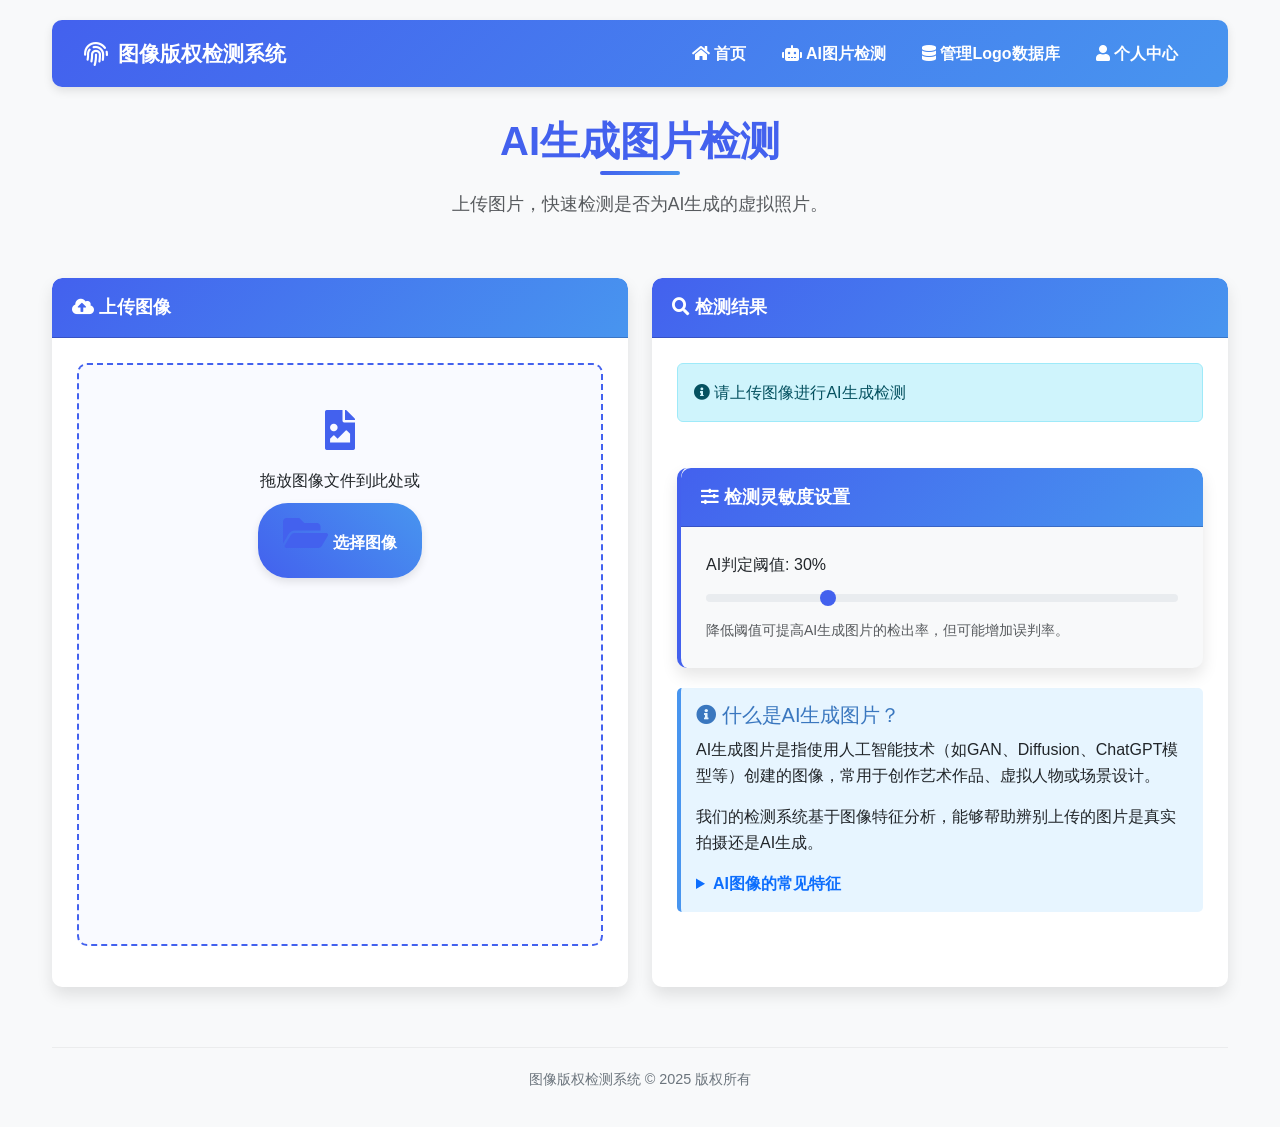
<file: frontend/ai_detection.html>
<!DOCTYPE html>
<html lang="zh-CN">
<head>
    <meta charset="UTF-8">
    <meta name="viewport" content="width=device-width, initial-scale=1.0">
    <title>AI生成图片检测 - 图像版权检测系统</title>
    <link href="https://cdn.jsdelivr.net/npm/bootstrap@5.3.0-alpha1/dist/css/bootstrap.min.css" rel="stylesheet">
    <link rel="stylesheet" href="https://cdnjs.cloudflare.com/ajax/libs/font-awesome/5.15.3/css/all.min.css">
    <style>
        :root {
            --primary-color: #4361ee;
            --secondary-color: #3f37c9;
            --accent-color: #4895ef;
            --text-color: #333;
            --light-bg: #f8f9fa;
            --dark-bg: #212529;
            --success-color: #4cc9a0;
            --danger-color: #ef476f;
            --warning-color: #ffd166;
            --info-color: #4895ef;
            --border-radius: 10px;
            --card-shadow: 0 8px 16px rgba(0, 0, 0, 0.1);
            --transition-speed: 0.3s;
        }
        
        body {
            background-color: var(--light-bg);
            font-family: 'Segoe UI', 'Arial', sans-serif;
            color: var(--text-color);
            line-height: 1.6;
            padding-top: 20px;
            min-height: 100vh;
            position: relative;
        }
        
        .container {
            max-width: 1200px;
            margin: 0 auto;
        }
        
        /* 标题样式 */
        .header {
            text-align: center;
            margin-bottom: 40px;
            padding-bottom: 20px;
            position: relative;
        }
        
        .header h1 {
            color: var(--primary-color);
            font-weight: 700;
            font-size: 2.5rem;
            margin-bottom: 15px;
            position: relative;
            display: inline-block;
            padding-bottom: 10px;
        }
        
        .header h1::after {
            content: '';
            position: absolute;
            bottom: 0;
            left: 50%;
            transform: translateX(-50%);
            width: 80px;
            height: 4px;
            background: linear-gradient(90deg, var(--primary-color), var(--accent-color));
            border-radius: 2px;
        }
        
        .header p {
            font-size: 1.1rem;
            color: #6c757d;
            max-width: 600px;
            margin: 0 auto;
        }
        
        /* 卡片样式 */
        .card {
            border: none;
            border-radius: var(--border-radius);
            box-shadow: var(--card-shadow);
            transition: transform var(--transition-speed), box-shadow var(--transition-speed);
            overflow: hidden;
            margin-bottom: 30px;
            background-color: white;
        }
        
        .card:hover {
            transform: translateY(-5px);
            box-shadow: 0 12px 20px rgba(0, 0, 0, 0.15);
        }
        
        .card-header {
            background: linear-gradient(135deg, var(--primary-color), var(--accent-color));
            color: white;
            border-radius: var(--border-radius) var(--border-radius) 0 0 !important;
            font-weight: 600;
            padding: 15px 20px;
            font-size: 1.1rem;
        }
        
        .card-body {
            padding: 25px;
        }
        
        /* 按钮样式 */
        .btn {
            border-radius: 30px;
            padding: 10px 25px;
            font-weight: 600;
            transition: all var(--transition-speed);
            text-transform: none;
            position: relative;
            overflow: hidden;
            box-shadow: 0 4px 8px rgba(0,0,0,0.1);
        }
        
        .btn-primary {
            background: linear-gradient(45deg, var(--primary-color), var(--accent-color));
            border: none;
        }
        
        .btn-primary:hover {
            background: linear-gradient(45deg, var(--secondary-color), var(--primary-color));
            transform: translateY(-2px);
            box-shadow: 0 6px 12px rgba(0,0,0,0.15);
        }
        
        /* 上传区域样式 */
        .drop-area {
            border: 2px dashed var(--primary-color);
            border-radius: var(--border-radius);
            padding: 35px;
            text-align: center;
            cursor: pointer;
            transition: all var(--transition-speed);
            background-color: rgba(67, 97, 238, 0.03);
        }
        
        .drop-area:hover {
            background-color: rgba(67, 97, 238, 0.08);
            transform: scale(1.01);
        }
        
        .drop-area p {
            margin: 10px 0;
        }
        
        .drop-area i {
            color: var(--primary-color);
            font-size: 2.5rem;
            margin-bottom: 15px;
        }
        
        #preview {
            max-width: 100%;
            max-height: 300px;
            margin: 20px auto;
            border-radius: var(--border-radius);
            box-shadow: 0 4px 10px rgba(0,0,0,0.1);
            transition: all var(--transition-speed);
        }
        
        /* 结果和加载样式 */
        .result {
            padding: 15px;
            border-radius: var(--border-radius);
            margin-top: 15px;
        }
        
        .loading {
            text-align: center;
            margin: 25px 0;
            display: none;
        }
        
        .spinner-border {
            color: var(--primary-color);
            width: 3rem;
            height: 3rem;
        }
        
        /* 导航栏样式 */
        .navbar {
            background: linear-gradient(135deg, var(--primary-color), var(--accent-color));
            border-radius: var(--border-radius);
            padding: 12px 20px;
            margin-bottom: 30px;
            box-shadow: 0 4px 10px rgba(0,0,0,0.1);
        }
        
        .navbar-brand {
            color: white !important;
            font-weight: bold;
            font-size: 1.3rem;
            display: flex;
            align-items: center;
        }
        
        .nav-link {
            color: white !important;
            font-weight: 600;
            margin: 0 10px;
            padding: 8px 15px;
            border-radius: 20px;
            transition: all var(--transition-speed);
        }
        
        .nav-link:hover {
            background-color: rgba(255, 255, 255, 0.2);
            transform: translateY(-2px);
        }
        
        .logo-icon {
            font-size: 1.5rem;
            margin-right: 10px;
        }
        
        /* 页脚样式 */
        .footer {
            text-align: center;
            margin-top: 60px;
            padding: 20px 0;
            color: #6c757d;
            font-size: 0.9rem;
            border-top: 1px solid rgba(0,0,0,0.05);
        }
        
        /* 认证界面样式 */
        .auth-overlay {
            position: fixed;
            top: 0;
            left: 0;
            width: 100%;
            height: 100%;
            background: linear-gradient(rgba(0, 0, 0, 0.7), rgba(0, 0, 0, 0.8));
            z-index: 9999;
            display: flex;
            justify-content: center;
            align-items: center;
            backdrop-filter: blur(5px);
            -webkit-backdrop-filter: blur(5px);
            transition: all 0.5s ease;
        }
        
        .auth-container {
            max-width: 500px;
            width: 90%;
            background: white;
            border-radius: 15px;
            box-shadow: 0 15px 30px rgba(0, 0, 0, 0.2);
            overflow: hidden;
            transform: scale(1);
            transition: transform 0.5s cubic-bezier(0.34, 1.56, 0.64, 1);
            opacity: 1;
        }
        
        /* 结果区域样式 */
        .result-section {
            margin-top: 20px;
            padding: 15px;
            border-radius: 8px;
            background-color: #f8f9fa;
        }
        
        .probability-gauge {
            width: 100%;
            height: 20px;
            background-color: #e9ecef;
            border-radius: 10px;
            overflow: hidden;
            margin: 15px 0;
        }
        
        .probability-bar {
            height: 100%;
            background: linear-gradient(to right, var(--success-color), var(--danger-color));
            width: 0;
            transition: width 1s ease-in-out;
        }
        
        .feature-stat {
            margin: 8px 0;
            padding: 10px;
            background-color: white;
            border-radius: 5px;
            border-left: 3px solid var(--primary-color);
        }
        
        .info-box {
            background-color: #e7f5ff;
            border-left: 4px solid var(--info-color);
            padding: 15px;
            margin: 20px 0;
            border-radius: 5px;
        }
        
        .info-box h5 {
            color: #3a77bf;
            margin-bottom: 10px;
        }
        
        /* 灵敏度设置样式 */
        .sensitivity-card {
            background-color: #f8f9fa;
            border-left: 4px solid var(--primary-color);
            margin-bottom: 20px;
        }
        
        .sensitivity-card .form-range::-webkit-slider-thumb {
            background: var(--primary-color);
        }
        
        /* 响应式调整 */
        @media (max-width: 768px) {
            .header h1 {
                font-size: 2rem;
            }
            
            .btn {
                width: 100%;
                margin-bottom: 10px;
            }
        }
        
        /* 调试面板样式 */
        #debugPanel {
            position: fixed;
            bottom: 0;
            right: 0;
            width: 300px;
            max-height: 200px;
            background-color: rgba(0,0,0,0.8);
            color: white;
            padding: 10px;
            font-family: monospace;
            font-size: 12px;
            overflow: auto;
            z-index: 9999;
            display: none;
            border-top-left-radius: 5px;
        }
        
        #debugLog {
            padding: 5px;
            overflow-y: auto;
        }
    </style>
</head>
<body>
    <div class="container">
        <!-- 应用内容 -->
        <div id="appContent">
            <!-- 导航栏 -->
            <nav class="navbar navbar-expand-lg navbar-dark">
                <div class="container-fluid">
                    <a class="navbar-brand" href="index.html">
                        <i class="fas fa-fingerprint logo-icon"></i>图像版权检测系统
                    </a>
                    <button class="navbar-toggler" type="button" data-bs-toggle="collapse" data-bs-target="#navbarNav" aria-controls="navbarNav" aria-expanded="false" aria-label="Toggle navigation">
                        <span class="navbar-toggler-icon"></span>
                    </button>
                    <div class="collapse navbar-collapse" id="navbarNav">
                        <ul class="navbar-nav ms-auto">
                            <li class="nav-item">
                                <a class="nav-link" href="index.html">
                                    <i class="fas fa-home"></i> 首页
                                </a>
                            </li>
                            <li class="nav-item">
                                <a class="nav-link active" href="ai_detection.html">
                                    <i class="fas fa-robot"></i> AI图片检测
                                </a>
                            </li>
                            <li class="nav-item">
                                <a class="nav-link" href="add_logo.html">
                                    <i class="fas fa-database"></i> 管理Logo数据库
                                </a>
                            </li>
                            <li class="nav-item">
                                <a class="nav-link" href="profile.html">
                                    <i class="fas fa-user"></i> <span id="currentUser">个人中心</span>
                                </a>
                            </li>
                        </ul>
                    </div>
                </div>
            </nav>

            <div class="header">
                <h1>AI生成图片检测</h1>
                <p class="text-muted">上传图片，快速检测是否为AI生成的虚拟照片。</p>
            </div>

            <div class="row">
                <div class="col-md-6">
                    <div class="card h-100">
                        <div class="card-header">
                            <i class="fas fa-cloud-upload-alt"></i> 上传图像
                        </div>
                        <div class="card-body d-flex flex-column">
                            <div id="drop-area" class="drop-area flex-grow-1">
                                <p><i class="fas fa-file-image fa-2x mb-2"></i></p>
                                <p>拖放图像文件到此处或</p>
                                <input type="file" id="fileElem" accept="image/*" style="display:none">
                                <button class="btn btn-primary" id="fileSelect">
                                    <i class="fas fa-folder-open"></i> 选择图像
                                </button>
                            </div>
                            <div class="text-center mt-3">
                                <img id="preview" style="display:none">
                            </div>
                            <div id="uploadStatus" class="loading">
                                <div class="spinner-border" role="status">
                                    <span class="visually-hidden">Loading...</span>
                                </div>
                                <p>正在分析中，请稍候...</p>
                            </div>
                        </div>
                    </div>
                </div>
                <div class="col-md-6">
                    <div class="card h-100">
                        <div class="card-header">
                            <i class="fas fa-search"></i> 检测结果
                        </div>
                        <div class="card-body">
                            <div id="alertMessage" class="alert alert-info" role="alert">
                                <i class="fas fa-info-circle"></i> 请上传图像进行AI生成检测
                            </div>
                            <div id="result" class="result"></div>
                            
                            <!-- 检测灵敏度设置 -->
                            <div class="card mb-3 sensitivity-card">
                                <div class="card-header bg-light">
                                    <i class="fas fa-sliders-h"></i> 检测灵敏度设置
                                </div>
                                <div class="card-body">
                                    <label for="sensitivitySlider" class="form-label">AI判定阈值: <span id="thresholdValue">30</span>%</label>
                                    <input type="range" class="form-range" id="sensitivitySlider" min="10" max="90" value="30">
                                    <small class="form-text text-muted">
                                        降低阈值可提高AI生成图片的检出率，但可能增加误判率。
                                    </small>
                                </div>
                            </div>
                            
                            <!-- 信息说明 -->
                            <div class="info-box">
                                <h5><i class="fas fa-info-circle"></i> 什么是AI生成图片？</h5>
                                <p>AI生成图片是指使用人工智能技术（如GAN、Diffusion、ChatGPT模型等）创建的图像，常用于创作艺术作品、虚拟人物或场景设计。</p>
                                <p>我们的检测系统基于图像特征分析，能够帮助辨别上传的图片是真实拍摄还是AI生成。</p>
                                
                                <div class="mt-3">
                                    <details>
                                        <summary class="fw-bold text-primary cursor-pointer">AI图像的常见特征</summary>
                                        <ul class="mt-2">
                                            <li>过于完美的皮肤纹理和不自然的光影效果</li>
                                            <li>背景或前景的不协调细节和奇怪模糊区域</li>
                                            <li>手指、眼睛、牙齿等细节部位的异常</li>
                                            <li>无法解释的几何异常或布局不合理</li>
                                            <li>过度对称或不自然的姿势构图</li>
                                        </ul>
                                    </details>
                                </div>
                            </div>
                        </div>
                    </div>
                </div>
            </div>

            <div class="footer">
                <p>图像版权检测系统 &copy; 2025 版权所有</p>
            </div>
        </div>
    </div>

    <!-- 调试面板 -->
    <div id="debugPanel" style="display:none;">
        <div>调试面板 (Ctrl+D切换)</div>
        <div id="debugLog"></div>
    </div>

    <script src="https://cdn.jsdelivr.net/npm/bootstrap@5.3.0-alpha1/dist/js/bootstrap.bundle.min.js"></script>
    <script>
        document.addEventListener('DOMContentLoaded', function() {
            // 上传相关元素
            const dropArea = document.getElementById('drop-area');
            const fileElem = document.getElementById('fileElem');
            const fileSelect = document.getElementById('fileSelect');
            const preview = document.getElementById('preview');
            const uploadStatus = document.getElementById('uploadStatus');
            const result = document.getElementById('result');
            const alertMessage = document.getElementById('alertMessage');
            const sensitivitySlider = document.getElementById('sensitivitySlider');
            const thresholdValue = document.getElementById('thresholdValue');

            // 灵敏度滑块事件
            if(sensitivitySlider && thresholdValue) {
                sensitivitySlider.addEventListener('input', function() {
                    thresholdValue.textContent = this.value;
                });
            }

            // 处理文件选择器点击
            if(fileSelect && fileElem) {
                fileSelect.addEventListener('click', function(e) {
                    e.preventDefault();
                    fileElem.click();
                });
                
                // 处理文件选择
                fileElem.addEventListener('change', function() {
                    handleFiles(this.files);
                });
            }
            
            // 拖放区域事件
            if(dropArea) {
                // 阻止默认行为
                ['dragenter', 'dragover', 'dragleave', 'drop'].forEach(eventName => {
                    dropArea.addEventListener(eventName, function(e) {
                        e.preventDefault();
                        e.stopPropagation();
                    });
                });
                
                // 高亮拖放区域
                ['dragenter', 'dragover'].forEach(eventName => {
                    dropArea.addEventListener(eventName, function() {
                        dropArea.classList.add('drop-area-highlight');
                    });
                });
                
                ['dragleave', 'drop'].forEach(eventName => {
                    dropArea.addEventListener(eventName, function() {
                        dropArea.classList.remove('drop-area-highlight');
                    });
                });
                
                // 处理拖放的文件
                dropArea.addEventListener('drop', function(e) {
                    const dt = e.dataTransfer;
                    const files = dt.files;
                    handleFiles(files);
                });
            }
            
            // 处理文件上传
            function handleFiles(files) {
                if(!files || files.length === 0) return;
                
                const file = files[0];
                
                // 检查是否为图片
                if(!file.type.match('image.*')) {
                    showAlert('请选择图片文件', 'warning');
                    return;
                }
                
                // 显示预览
                if(preview) {
                    const reader = new FileReader();
                    reader.onload = function(e) {
                        preview.src = e.target.result;
                        preview.style.display = 'block';
                    };
                    reader.readAsDataURL(file);
                }
                
                // 上传图片进行AI检测
                uploadImage(file);
            }
            
            // 显示提示消息
            function showAlert(message, type = 'info') {
                if(!alertMessage) return;
                
                alertMessage.className = `alert alert-${type}`;
                alertMessage.innerHTML = `<i class="fas fa-${type === 'info' ? 'info-circle' : type === 'warning' ? 'exclamation-triangle' : type === 'success' ? 'check-circle' : 'times-circle'}"></i> ${message}`;
                alertMessage.style.display = 'block';
            }
            
            // 上传图片进行AI检测
            function uploadImage(file) {
                // 记录日志
                console.log('准备上传图片进行AI检测');
                
                // 重置结果区域
                result.innerHTML = '';
                alertMessage.style.display = 'none';
                
                // 显示加载状态
                uploadStatus.style.display = 'block';
                
                // 创建FormData
                const formData = new FormData();
                formData.append('image', file);
                
                // 获取用户设置的阈值
                const threshold = sensitivitySlider ? sensitivitySlider.value : 30;
                formData.append('threshold', threshold);
                
                // 获取当前域名和端口，确定后端API地址
                // 尝试多个可能的API端点
                const apiEndpoints = [
                    '/detect_ai_generated',                     // 相对路径
                    'http://localhost:5000/detect_ai_generated', // 主API
                    'http://localhost:5001/detect_ai_generated'  // 简化版API
                ];
                
                console.log('准备尝试以下API端点:', apiEndpoints);
                console.log('文件大小:', (file.size / 1024).toFixed(2) + 'KB');
                console.log('阈值设置:', threshold + '%');
                
                // 尝试连续请求多个端点，直到成功
                function tryApiEndpoint(index) {
                    if (index >= apiEndpoints.length) {
                        // 所有端点都失败了
                        throw new Error('所有API端点都无法连接，请检查服务器配置');
                    }
                    
                    const apiUrl = apiEndpoints[index];
                    console.log(`尝试连接API端点 (${index+1}/${apiEndpoints.length}): ${apiUrl}`);
                    
                    return fetch(apiUrl, {
                        method: 'POST',
                        body: formData
                    })
                    .then(response => {
                        if (!response.ok) {
                            console.error(`端点 ${apiUrl} 请求失败:`, response.status, response.statusText);
                            // 尝试下一个端点
                            return tryApiEndpoint(index + 1);
                        }
                        console.log(`成功连接到端点: ${apiUrl}`);
                        return response.json();
                    })
                    .catch(error => {
                        console.error(`端点 ${apiUrl} 错误:`, error);
                        // 尝试下一个端点
                        return tryApiEndpoint(index + 1);
                    });
                }
                
                // 从第一个端点开始尝试
                tryApiEndpoint(0)
                .then(data => {
                    console.log('收到API响应:', data);
                    
                    if (data.error) {
                        showAlert(data.error, 'danger');
                        return;
                    }
                    
                    // 处理AI检测结果
                    const probability = data.ai_generated_probability * 100;
                    const conclusion = data.conclusion;
                    const suspicious_features = data.suspicious_features || [];
                    const analysis = data.analysis || {};
                    
                    // 显示结果
                    let resultHtml = `
                        <div class="text-center mb-4">
                            <h3 class="mb-3">检测结论</h3>
                            <div class="badge fs-4 mb-3 ${conclusion === 'AI生成' ? 'bg-danger' : 'bg-success'}" style="padding: 10px 20px;">
                                ${conclusion === 'AI生成' ? '<i class="fas fa-robot"></i>' : '<i class="fas fa-camera"></i>'} 
                                ${conclusion}
                            </div>
                        </div>
                        
                        <div class="my-4">
                            <h5>AI生成概率</h5>
                            <div class="probability-gauge">
                                <div class="probability-bar" style="width: ${probability}%"></div>
                            </div>
                            <div class="text-end">${probability.toFixed(2)}%</div>
                            <div class="text-muted small">当前判定阈值: ${threshold}%</div>
                        </div>
                    `;
                    
                    // 添加可疑特征部分
                    if (suspicious_features && suspicious_features.length > 0) {
                        resultHtml += `
                            <div class="result-section">
                                <h5><i class="fas fa-search"></i> 发现可疑特征</h5>
                                <ul class="list-group">
                                    ${suspicious_features.map(feature => 
                                        `<li class="list-group-item">${feature}</li>`
                                    ).join('')}
                                </ul>
                            </div>
                        `;
                    }
                    
                    // 添加图像信息部分
                    if (analysis.image_info) {
                        const info = analysis.image_info;
                        resultHtml += `
                            <div class="result-section">
                                <h5><i class="fas fa-info-circle"></i> 图像信息</h5>
                                <div class="feature-stat">
                                    <div class="row">
                                        <div class="col-6">分辨率:</div>
                                        <div class="col-6 text-end">${info.width} x ${info.height}</div>
                                    </div>
                                </div>
                                <div class="feature-stat">
                                    <div class="row">
                                        <div class="col-6">格式:</div>
                                        <div class="col-6 text-end">${info.format}</div>
                                    </div>
                                </div>
                            </div>
                        `;
                    }
                    
                    // 显示结果
                    result.innerHTML = resultHtml;
                    
                    // 滚动到结果
                    setTimeout(() => {
                        result.scrollIntoView({ behavior: 'smooth', block: 'nearest' });
                    }, 100);
                })
                .catch(error => {
                    console.error('处理失败:', error);
                    
                    // 处理错误
                    let errorMsg = '检测过程中发生错误';
                    let errorDetail = error.message || '未知错误';
                    
                    // 添加调试信息
                    console.log('详细错误信息:', error.stack || '无堆栈信息');
                    
                    const errorHtml = `
                        <div class="alert alert-danger">
                            <h5><i class="fas fa-exclamation-triangle"></i> ${errorMsg}</h5>
                            <p>${errorDetail}</p>
                            <hr>
                            <div class="d-flex justify-content-between">
                                <button class="btn btn-outline-primary btn-sm" onclick="location.reload()">
                                    <i class="fas fa-sync-alt"></i> 刷新页面
                                </button>
                                <button class="btn btn-outline-secondary btn-sm" id="retryButton">
                                    <i class="fas fa-redo"></i> 重试
                                </button>
                            </div>
                        </div>
                    `;
                    
                    result.innerHTML = errorHtml;
                    
                    // 添加重试按钮事件
                    setTimeout(() => {
                        const retryButton = document.getElementById('retryButton');
                        if (retryButton) {
                            retryButton.addEventListener('click', function() {
                                uploadImage(file);
                            });
                        }
                    }, 100);
                })
                .finally(() => {
                    // 隐藏加载状态
                    uploadStatus.style.display = 'none';
                });
            }
            
            // 检查服务器状态函数 - 使用简化版本
            async function checkServerStatus(baseUrl) {
                return true; // 简化处理，默认服务器可用
            }
            
            // 调试面板功能
            document.addEventListener('keydown', function(e) {
                if (e.ctrlKey && e.key === 'd') {
                    e.preventDefault();
                    const debugPanel = document.getElementById('debugPanel');
                    if (debugPanel) {
                        debugPanel.style.display = debugPanel.style.display === 'none' ? 'block' : 'none';
                    }
                }
            });
            
            // 覆盖控制台日志输出到调试面板
            const oldLog = console.log;
            console.log = function() {
                oldLog.apply(console, arguments);
                
                const debugLog = document.getElementById('debugLog');
                if (debugLog) {
                    const msg = Array.from(arguments).join(' ');
                    const logLine = document.createElement('div');
                    logLine.textContent = new Date().toLocaleTimeString() + ': ' + msg;
                    debugLog.appendChild(logLine);
                    debugLog.scrollTop = debugLog.scrollHeight;
                }
            };
        });
    </script>
</body>
</html>
</file>
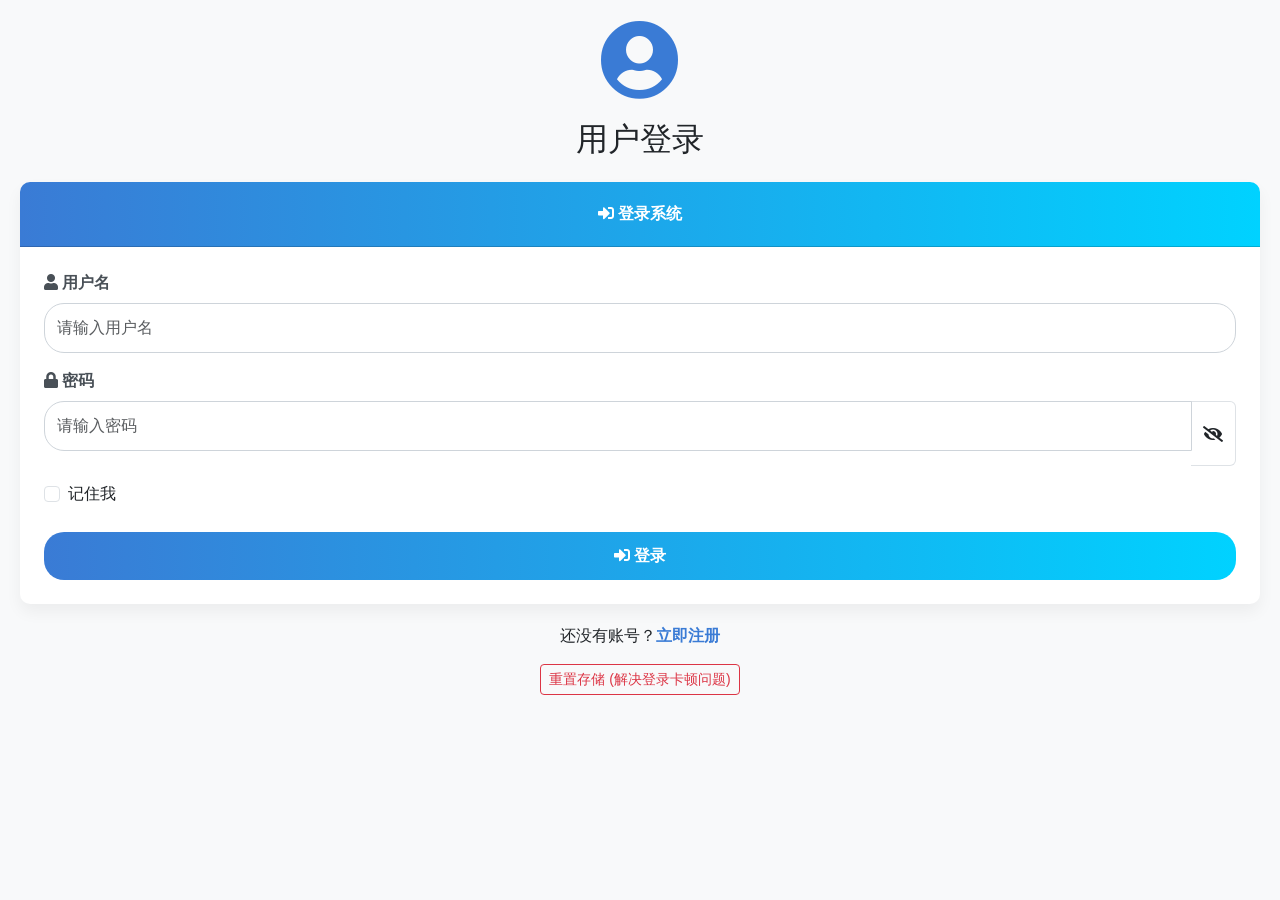
<file: frontend/login.html>
<!DOCTYPE html>
<html lang="zh-CN">
<head>
    <meta charset="UTF-8">
    <meta name="viewport" content="width=device-width, initial-scale=1.0">
    <title>登录 - 图像版权检测系统</title>
    <!-- Bootstrap CSS -->
    <link href="https://cdn.jsdelivr.net/npm/bootstrap@5.3.0-alpha1/dist/css/bootstrap.min.css" rel="stylesheet">
    <!-- Font Awesome -->
    <link rel="stylesheet" href="https://cdnjs.cloudflare.com/ajax/libs/font-awesome/5.15.3/css/all.min.css">
    <style>
        body {
            background-color: #f8f9fa;
            font-family: 'Arial', sans-serif;
            padding: 20px;
        }
        .login-container {
            max-width: 100%;
            margin: 0 auto;
        }
        .card {
            border: none;
            border-radius: 10px;
            box-shadow: 0 0.5rem 1rem rgba(0, 0, 0, 0.05);
        }
        .card-header {
            background: linear-gradient(90deg, #3a7bd5, #00d2ff);
            color: white;
            font-weight: bold;
            border-radius: 10px 10px 0 0 !important;
            padding: 20px;
            text-align: center;
        }
        .form-control {
            padding: 12px;
            border-radius: 20px;
            border: 1px solid #ced4da;
            margin-bottom: 15px;
            transition: border-color 0.3s;
        }
        .form-control:focus {
            border-color: #3a7bd5;
            box-shadow: 0 0 0 0.25rem rgba(58, 123, 213, 0.25);
        }
        .form-label {
            font-weight: bold;
            color: #495057;
        }
        .btn-primary {
            background: linear-gradient(90deg, #3a7bd5, #00d2ff);
            border: none;
            border-radius: 20px;
            padding: 12px;
            font-weight: bold;
            width: 100%;
            margin-top: 10px;
            transition: all 0.3s;
        }
        .btn-primary:hover {
            transform: translateY(-2px);
            box-shadow: 0 0.5rem 1rem rgba(0, 0, 0, 0.15);
        }
        .login-icon {
            font-size: 5rem;
            color: #3a7bd5;
            margin-bottom: 20px;
        }
        .alert {
            border-radius: 10px;
            padding: 15px;
        }
        .register-link {
            text-align: center;
            margin-top: 20px;
        }
        .register-link a {
            color: #3a7bd5;
            text-decoration: none;
            font-weight: bold;
            transition: all 0.3s;
        }
        .register-link a:hover {
            color: #00d2ff;
        }
        .input-group-text {
            background: transparent;
            border-left: none;
            cursor: pointer;
        }
        .form-floating > .form-control {
            padding-top: 1.625rem;
            padding-bottom: 0.625rem;
            height: calc(3.5rem + 2px);
        }
        .form-floating > label {
            padding: 1rem 0.75rem;
        }
        /* 抖动动画效果 */
        @keyframes shake {
            0%, 100% { transform: translateX(0); }
            10%, 30%, 50%, 70%, 90% { transform: translateX(-5px); }
            20%, 40%, 60%, 80% { transform: translateX(5px); }
        }
        .shake {
            animation: shake 0.5s cubic-bezier(.36,.07,.19,.97) both;
        }
    </style>
</head>
<body>
    <div class="login-container">
        <div class="row justify-content-center">
            <div class="col-12">
                <div class="text-center">
                    <i class="fas fa-user-circle login-icon"></i>
                    <h2 class="mb-4">用户登录</h2>
                </div>
                
                <div id="alertMessage" class="alert alert-danger" style="display: none;" role="alert"></div>
                
                <div class="card">
                    <div class="card-header">
                        <i class="fas fa-sign-in-alt"></i> 登录系统
                    </div>
                    <div class="card-body p-4">
                        <form id="loginForm">
                            <div class="mb-3">
                                <label for="username" class="form-label">
                                    <i class="fas fa-user"></i> 用户名
                                </label>
                                <input type="text" class="form-control" id="username" placeholder="请输入用户名" required>
                            </div>
                            
                            <div class="mb-3">
                                <label for="password" class="form-label">
                                    <i class="fas fa-lock"></i> 密码
                                </label>
                                <div class="input-group">
                                    <input type="password" class="form-control" id="password" placeholder="请输入密码" required>
                                    <span class="input-group-text" id="togglePassword">
                                        <i class="fas fa-eye-slash"></i>
                                    </span>
                                </div>
                            </div>
                            
                            <div class="mb-3 form-check">
                                <input type="checkbox" class="form-check-input" id="rememberMe">
                                <label class="form-check-label" for="rememberMe">记住我</label>
                            </div>
                            
                            <button type="submit" class="btn btn-primary">
                                <i class="fas fa-sign-in-alt"></i> 登录
                            </button>
                        </form>
                    </div>
                </div>
                
                <div class="register-link">
                    还没有账号？<a href="#" id="showRegister">立即注册</a>
                    <br>
                    <button id="resetStorage" class="btn btn-sm btn-outline-danger mt-3">重置存储 (解决登录卡顿问题)</button>
                </div>
            </div>
        </div>
    </div>

    <!-- Bootstrap JavaScript -->
    <script src="https://cdn.jsdelivr.net/npm/bootstrap@5.3.0-alpha1/dist/js/bootstrap.bundle.min.js"></script>
    <script>
        document.addEventListener('DOMContentLoaded', function() {
            const loginForm = document.getElementById('loginForm');
            const alertMessage = document.getElementById('alertMessage');
            const showRegister = document.getElementById('showRegister');
            const togglePassword = document.getElementById('togglePassword');
            const passwordInput = document.getElementById('password');
            const resetStorage = document.getElementById('resetStorage');
            const usernameInput = document.getElementById('username');

            // 重置localStorage
            resetStorage.addEventListener('click', function() {
                if (confirm('确定要重置所有本地存储数据吗？这将清除所有用户信息和登录状态。')) {
                    localStorage.clear();
                    showAlert('存储已重置，页面将刷新', 'success');
                    setTimeout(function() {
                        window.parent.location.reload();
                    }, 2000);
                }
            });

            // 切换密码可见性
            togglePassword.addEventListener('click', function() {
                const type = passwordInput.getAttribute('type') === 'password' ? 'text' : 'password';
                passwordInput.setAttribute('type', type);
                this.querySelector('i').classList.toggle('fa-eye');
                this.querySelector('i').classList.toggle('fa-eye-slash');
            });

            // 显示注册页面
            showRegister.addEventListener('click', function(e) {
                e.preventDefault();
                // 通知父窗口显示注册页面
                window.parent.postMessage({ type: 'show-register' }, '*');
            });

            // 显示提示消息
            function showAlert(message, type = 'danger') {
                alertMessage.textContent = message;
                alertMessage.className = `alert alert-${type}`;
                alertMessage.style.display = 'block';
                
                // 确保消息可见
                alertMessage.scrollIntoView({ behavior: 'smooth', block: 'start' });
                
                // 5秒后自动隐藏
                if (type === 'success') {
                    setTimeout(() => {
                        alertMessage.style.display = 'none';
                    }, 5000);
                } else {
                    // 为错误消息添加抖动效果
                    alertMessage.classList.add('shake');
                    setTimeout(() => {
                        alertMessage.classList.remove('shake');
                    }, 500);
                }
            }

            // 检查是否有记住的用户名或刚注册的用户名
            const rememberedUser = localStorage.getItem('rememberedUser');
            const registerUsername = localStorage.getItem('registerUsername');
            
            if (registerUsername) {
                // 优先使用刚注册的用户名
                usernameInput.value = registerUsername;
                // 使用后立即删除
                localStorage.removeItem('registerUsername');
                // 给新注册用户一个欢迎提示
                showAlert('您已成功注册，请输入密码登录', 'success');
            } else if (rememberedUser) {
                // 其次使用记住的用户名
                usernameInput.value = rememberedUser;
                document.getElementById('rememberMe').checked = true;
            }

            // 处理登录表单提交
            loginForm.addEventListener('submit', function(e) {
                e.preventDefault();
                
                const username = usernameInput.value.trim();
                const password = passwordInput.value;
                const rememberMe = document.getElementById('rememberMe').checked;

                // 简单的客户端验证
                if (!username) {
                    showAlert('请输入用户名');
                    usernameInput.focus();
                    return;
                }
                
                if (!password) {
                    showAlert('请输入密码');
                    passwordInput.focus();
                    return;
                }

                // A显示加载状态
                const submitBtn = loginForm.querySelector('button[type="submit"]');
                const originalBtnText = submitBtn.innerHTML;
                submitBtn.disabled = true;
                submitBtn.innerHTML = '<span class="spinner-border spinner-border-sm" role="status" aria-hidden="true"></span> 登录中...';
                
                // 登录处理逻辑
                setTimeout(function() {
                    try {
                        console.log('开始登录处理');
                        
                        // 获取用户数据
                        let users = [];
                        try {
                            const usersData = localStorage.getItem('users');
                            users = usersData ? JSON.parse(usersData) : [];
                            console.log('已获取用户数据，用户数量:', users.length);
                        } catch (error) {
                            console.error('解析用户数据出错:', error);
                            users = [];
                        }
                        
                        // 查找匹配的用户
                        console.log('查找用户:', username);
                        const user = users.find(u => u.username === username && u.password === password);
                        
                        // 重置按钮状态（无论成功还是失败）
                        submitBtn.disabled = false;
                        submitBtn.innerHTML = originalBtnText;
                        
                        if (user) {
                            // 登录成功，保存用户信息
                            console.log('用户验证成功:', user.username);
                            const token = 'login-token-' + Date.now();
                            
                            // 记住用户名
                            if (rememberMe) {
                                localStorage.setItem('rememberedUser', username);
                                console.log('已记住用户名');
                            } else {
                                localStorage.removeItem('rememberedUser');
                            }
                            
                            // 存储用户信息
                            localStorage.setItem('currentUser', JSON.stringify(user));
                            localStorage.setItem('userToken', token);
                            localStorage.setItem('lastActivity', Date.now());
                            
                            console.log('用户数据已保存到本地存储');
                            
                            // 显示成功信息
                            showAlert('登录成功，欢迎回来！', 'success');
                            
                            // 通知父窗口登录成功
                            window.parent.postMessage({ 
                                type: 'login-success', 
                                username: username,
                                token: token
                            }, '*');
                            
                            console.log('已发送登录成功消息');
                            
                            // 清空表单
                            loginForm.reset();
                            
                            // 刷新页面
                            setTimeout(() => {
                                console.log('准备刷新页面...');
                                window.parent.location.reload();
                            }, 2000);
                        } else {
                            // 登录失败
                            console.log('用户验证失败');
                            showAlert('用户名或密码错误，请重试');
                            
                            // 清空密码字段
                            passwordInput.value = '';
                            passwordInput.focus();
                        }
                    } catch (error) {
                        console.error('登录过程发生错误:', error);
                        showAlert('登录失败: ' + error.message);
                        
                        // 恢复按钮状态
                        submitBtn.disabled = false;
                        submitBtn.innerHTML = originalBtnText;
                    }
                }, 1000);
            });
        });
    </script>
</body>
</html>
</file>
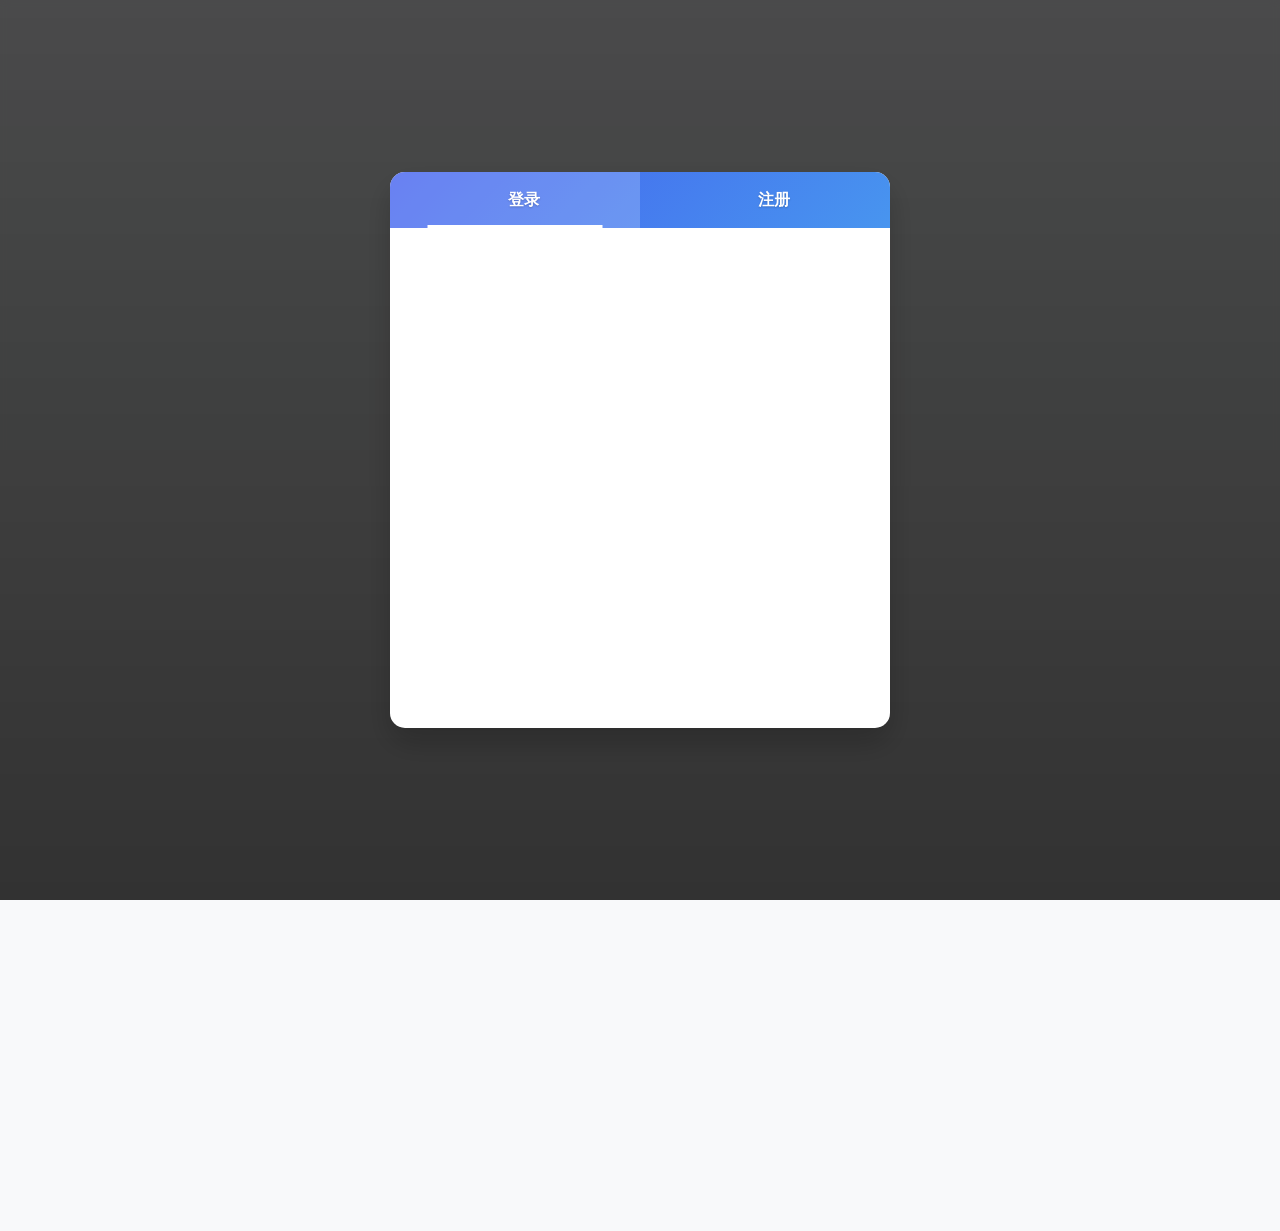
<file: frontend/profile.html>
<!DOCTYPE html>
<html lang="zh-CN">
<head>
    <meta charset="UTF-8">
    <meta name="viewport" content="width=device-width, initial-scale=1.0">
    <title>个人简介 - 图像版权检测系统</title>
    <!-- Bootstrap CSS -->
    <link href="https://cdn.jsdelivr.net/npm/bootstrap@5.3.0-alpha1/dist/css/bootstrap.min.css" rel="stylesheet">
    <!-- Font Awesome -->
    <link rel="stylesheet" href="https://cdnjs.cloudflare.com/ajax/libs/font-awesome/5.15.3/css/all.min.css">
    <style>
        body {
            background-color: #f8f9fa;
            font-family: 'Arial', sans-serif;
            padding: 20px;
        }
        .profile-container {
            max-width: 100%;
            margin: 0 auto;
        }
        .card {
            border: none;
            border-radius: 10px;
            box-shadow: 0 0.5rem 1rem rgba(0, 0, 0, 0.05);
            margin-bottom: 20px;
        }
        .card-header {
            background: linear-gradient(90deg, #3a7bd5, #00d2ff);
            color: white;
            font-weight: bold;
            border-radius: 10px 10px 0 0 !important;
            padding: 20px;
        }
        .profile-header {
            display: flex;
            align-items: center;
            padding: 20px;
            background-color: #fff;
            border-radius: 10px;
            margin-bottom: 20px;
            box-shadow: 0 0.25rem 0.5rem rgba(0, 0, 0, 0.05);
        }
        .profile-avatar {
            width: 100px;
            height: 100px;
            border-radius: 50%;
            background-color: #3a7bd5;
            color: white;
            display: flex;
            justify-content: center;
            align-items: center;
            font-size: 2.5rem;
            margin-right: 20px;
        }
        .profile-info h2 {
            margin: 0;
            color: #343a40;
        }
        .profile-info p {
            color: #6c757d;
            margin: 5px 0 0 0;
        }
        .btn-edit {
            background: linear-gradient(90deg, #3a7bd5, #00d2ff);
            border: none;
            border-radius: 20px;
            padding: 8px 15px;
            font-weight: bold;
            color: white;
            transition: all 0.3s;
            margin-left: auto;
        }
        .btn-edit:hover {
            transform: translateY(-2px);
            box-shadow: 0 0.5rem 1rem rgba(0, 0, 0, 0.15);
            color: white;
        }
        .form-control {
            padding: 12px;
            border-radius: 20px;
            border: 1px solid #ced4da;
            margin-bottom: 15px;
            transition: border-color 0.3s;
        }
        .form-control:focus {
            border-color: #3a7bd5;
            box-shadow: 0 0 0 0.25rem rgba(58, 123, 213, 0.25);
        }
        .form-label {
            font-weight: bold;
            color: #495057;
        }
        .btn-save {
            background: linear-gradient(90deg, #3a7bd5, #00d2ff);
            border: none;
            border-radius: 20px;
            padding: 12px;
            font-weight: bold;
            width: 100%;
            margin-top: 10px;
            transition: all 0.3s;
            color: white;
        }
        .btn-save:hover {
            transform: translateY(-2px);
            box-shadow: 0 0.5rem 1rem rgba(0, 0, 0, 0.15);
            color: white;
        }
        .alert {
            border-radius: 10px;
            padding: 15px;
            margin-bottom: 20px;
        }
        .stat-card {
            background-color: white;
            border-radius: 10px;
            padding: 15px;
            margin-bottom: 15px;
            box-shadow: 0 0.25rem 0.5rem rgba(0, 0, 0, 0.05);
            transition: all 0.3s;
        }
        .stat-card:hover {
            transform: translateY(-5px);
            box-shadow: 0 0.5rem 1rem rgba(0, 0, 0, 0.1);
        }
        .stat-value {
            font-size: 2rem;
            font-weight: bold;
            color: #3a7bd5;
        }
        .stat-label {
            color: #6c757d;
            font-size: 0.9rem;
        }
        .upload-history-item {
            display: flex;
            align-items: center;
            padding: 10px 0;
            border-bottom: 1px solid #f1f1f1;
        }
        .upload-history-item:last-child {
            border-bottom: none;
        }
        .history-thumbnail {
            width: 50px;
            height: 50px;
            background-color: #e9ecef;
            border-radius: 5px;
            margin-right: 15px;
            display: flex;
            justify-content: center;
            align-items: center;
        }
        .history-info {
            flex-grow: 1;
        }
        .history-date {
            font-size: 0.8rem;
            color: #6c757d;
        }
        .history-status {
            font-size: 0.8rem;
            padding: 2px 8px;
            border-radius: 10px;
            background-color: #e9ecef;
            margin-left: 10px;
        }
        .status-safe {
            background-color: #d4edda;
            color: #155724;
        }
        .status-risk {
            background-color: #f8d7da;
            color: #721c24;
        }
        /* 编辑模式的样式 */
        .edit-mode {
            display: none;
        }
        /* 抖动动画效果 */
        @keyframes shake {
            0%, 100% { transform: translateX(0); }
            10%, 30%, 50%, 70%, 90% { transform: translateX(-5px); }
            20%, 40%, 60%, 80% { transform: translateX(5px); }
        }
        .shake {
            animation: shake 0.5s cubic-bezier(.36,.07,.19,.97) both;
        }
        
        /* 导航栏样式 */
        .navbar {
            background: linear-gradient(90deg, #3a7bd5, #00d2ff);
            border-radius: 10px;
            padding: 12px 20px;
            margin-bottom: 30px;
            box-shadow: 0 4px 10px rgba(0,0,0,0.1);
        }
        
        .navbar-brand {
            color: white !important;
            font-weight: bold;
            font-size: 1.3rem;
            display: flex;
            align-items: center;
        }
        
        .nav-link {
            color: white !important;
            font-weight: 600;
            margin: 0 10px;
            padding: 8px 15px;
            border-radius: 20px;
            transition: all 0.3s;
        }
        
        .nav-link:hover {
            background-color: rgba(255, 255, 255, 0.2);
            transform: translateY(-2px);
        }
        
        .logo-icon {
            font-size: 1.5rem;
            margin-right: 10px;
        }
        
        /* 强制导航栏显示的样式 */
        #navbarNav {
            display: flex !important;
            visibility: visible !important;
            opacity: 1 !important;
        }
        
        @media (max-width: 991.98px) {
            #navbarNav {
                flex-direction: column;
            }
            
            .nav-link[href="ai_detection.html"] {
                margin-top: 10px !important;
                margin-bottom: 10px !important;
            }
        }
    </style>
</head>
<body>
    <div class="container">
        <!-- 导航栏 -->
        <nav class="navbar navbar-expand-lg navbar-dark">
            <div class="container-fluid">
                <a class="navbar-brand" href="index.html">
                    <i class="fas fa-fingerprint logo-icon"></i>图像版权检测系统
                </a>
                <button class="navbar-toggler" type="button" data-bs-toggle="collapse" data-bs-target="#navbarNav" aria-controls="navbarNav" aria-expanded="false" aria-label="Toggle navigation">
                    <span class="navbar-toggler-icon"></span>
                </button>
                <div class="collapse navbar-collapse" id="navbarNav">
                    <ul class="navbar-nav ms-auto">
                        <li class="nav-item">
                            <a class="nav-link" href="index.html" style="display: inline-block !important; color: white; font-weight: 600; margin: 0 10px; padding: 8px 15px; border-radius: 20px; transition: all 0.3s;">
                                <i class="fas fa-home"></i> 首页
                            </a>
                        </li>
                        <li class="nav-item">
                            <a class="nav-link" href="ai_detection.html" style="display: inline-block !important; background-color: rgba(255, 255, 255, 0.2); color: #ffff00 !important; font-weight: 700; margin: 0 10px; padding: 8px 15px; border-radius: 20px; transition: all 0.3s; text-shadow: 0 0 5px rgba(0,0,0,0.5);">
                                <i class="fas fa-robot"></i> AI图片检测
                            </a>
                        </li>
                        <li class="nav-item">
                            <a class="nav-link" href="add_logo.html" style="display: inline-block !important; color: white; font-weight: 600; margin: 0 10px; padding: 8px 15px; border-radius: 20px; transition: all 0.3s;">
                                <i class="fas fa-database"></i> 管理Logo数据库
                            </a>
                        </li>
                        <li class="nav-item">
                            <a class="nav-link active" href="profile.html" style="display: inline-block !important; color: white; font-weight: 600; margin: 0 10px; padding: 8px 15px; border-radius: 20px; transition: all 0.3s;">
                                <i class="fas fa-user"></i> <span id="currentUser">个人中心</span>
                            </a>
                        </li>
                        <li class="nav-item">
                            <a class="nav-link" href="https://github.com/KyrieRudy/image-copyright-detection" target="_blank" style="display: inline-block !important; color: white; font-weight: 600; margin: 0 10px; padding: 8px 15px; border-radius: 20px; transition: all 0.3s;">
                                <i class="fas fa-code"></i> 查看源码
                            </a>
                        </li>
                        <li class="nav-item">
                            <a class="nav-link" href="#" id="navLogoutBtn" style="display: inline-block !important; color: white; font-weight: 600; margin: 0 10px; padding: 8px 15px; border-radius: 20px; transition: all 0.3s;">
                                <i class="fas fa-sign-out-alt"></i> 退出登录
                            </a>
                        </li>
                    </ul>
                </div>
            </div>
        </nav>
        
        <div class="profile-container">
            <div id="alertMessage" class="alert alert-success" style="display: none;" role="alert"></div>
            
            <!-- 个人简介头部 -->
            <div class="profile-header">
                <div class="profile-avatar">
                    <i class="fas fa-user"></i>
                </div>
                <div class="profile-info">
                    <h2 id="displayUsername">用户名</h2>
                    <p id="displayEmail">邮箱地址</p>
                    <p><small id="memberSince">注册时间：2023年1月1日</small></p>
                </div>
                <button id="editProfileBtn" class="btn btn-edit">
                    <i class="fas fa-edit"></i> 编辑资料
                </button>
            </div>
            
            <!-- 用户统计信息 -->
            <div class="row">
                <div class="col-md-4">
                    <div class="stat-card text-center">
                        <div class="stat-value" id="totalUploads">0</div>
                        <div class="stat-label">已上传图片</div>
                    </div>
                </div>
                <div class="col-md-4">
                    <div class="stat-card text-center">
                        <div class="stat-value" id="riskImages">0</div>
                        <div class="stat-label">侵权风险图片</div>
                    </div>
                </div>
                <div class="col-md-4">
                    <div class="stat-card text-center">
                        <div class="stat-value" id="safeImages">0</div>
                        <div class="stat-label">安全图片</div>
                    </div>
                </div>
            </div>
            
            <!-- 个人信息卡片 -->
            <div class="card mt-4">
                <div class="card-header d-flex justify-content-between align-items-center">
                    <div>
                        <i class="fas fa-user-circle"></i> 个人信息
                    </div>
                </div>
                <div class="card-body">
                    <!-- 显示模式 -->
                    <div id="viewMode">
                        <div class="row mb-3">
                            <div class="col-md-4 fw-bold">用户名：</div>
                            <div class="col-md-8" id="viewUsername">用户名</div>
                        </div>
                        <div class="row mb-3">
                            <div class="col-md-4 fw-bold">电子邮箱：</div>
                            <div class="col-md-8" id="viewEmail">邮箱地址</div>
                        </div>
                        <div class="row mb-3">
                            <div class="col-md-4 fw-bold">所在地区：</div>
                            <div class="col-md-8" id="viewLocation">未设置</div>
                        </div>
                        <div class="row mb-3">
                            <div class="col-md-4 fw-bold">个人简介：</div>
                            <div class="col-md-8" id="viewBio">未设置</div>
                        </div>
                    </div>
                    
                    <!-- 编辑模式 -->
                    <div id="editMode" class="edit-mode">
                        <form id="profileForm">
                            <div class="mb-3">
                                <label for="editUsername" class="form-label">用户名</label>
                                <input type="text" class="form-control" id="editUsername" placeholder="请输入用户名" readonly>
                                <div class="form-text text-muted">用户名不可更改</div>
                            </div>
                            
                            <div class="mb-3">
                                <label for="editEmail" class="form-label">电子邮箱</label>
                                <input type="email" class="form-control" id="editEmail" placeholder="请输入电子邮箱">
                            </div>
                            
                            <div class="mb-3">
                                <label for="editLocation" class="form-label">所在地区</label>
                                <input type="text" class="form-control" id="editLocation" placeholder="请输入所在地区">
                            </div>
                            
                            <div class="mb-3">
                                <label for="editBio" class="form-label">个人简介</label>
                                <textarea class="form-control" id="editBio" rows="3" placeholder="请输入个人简介"></textarea>
                            </div>
                            
                            <div class="d-flex justify-content-end">
                                <button type="button" id="cancelEditBtn" class="btn btn-secondary me-2">取消</button>
                                <button type="submit" class="btn btn-save">保存更改</button>
                            </div>
                        </form>
                    </div>
                </div>
            </div>
            
            <!-- 上传历史卡片 -->
            <div class="card mt-4">
                <div class="card-header">
                    <i class="fas fa-history"></i> 近期上传历史
                </div>
                <div class="card-body">
                    <div id="uploadHistory">
                        <!-- 示例历史记录，实际应从后端获取 -->
                        <div class="upload-history-item">
                            <div class="history-thumbnail">
                                <i class="fas fa-image"></i>
                            </div>
                            <div class="history-info">
                                <div>示例图片1.jpg</div>
                                <div class="history-date">2023-01-01 10:30:15</div>
                            </div>
                            <span class="history-status status-safe">安全</span>
                        </div>
                        <div class="upload-history-item">
                            <div class="history-thumbnail">
                                <i class="fas fa-image"></i>
                            </div>
                            <div class="history-info">
                                <div>示例图片2.jpg</div>
                                <div class="history-date">2023-01-02 15:45:30</div>
                            </div>
                            <span class="history-status status-risk">风险</span>
                        </div>
                    </div>
                    <div class="text-center mt-3" id="noHistoryMessage" style="display: none;">
                        <p class="text-muted">暂无上传历史</p>
                    </div>
                </div>
            </div>
            
            <!-- 修改密码卡片 -->
            <div class="card mt-4">
                <div class="card-header">
                    <i class="fas fa-lock"></i> 安全设置
                </div>
                <div class="card-body">
                    <button id="changePasswordBtn" class="btn btn-outline-primary">
                        <i class="fas fa-key"></i> 修改密码
                    </button>
                    
                    <div id="passwordForm" style="display: none;" class="mt-3">
                        <form id="changePasswordForm">
                            <div class="mb-3">
                                <label for="currentPassword" class="form-label">当前密码</label>
                                <input type="password" class="form-control" id="currentPassword" placeholder="请输入当前密码" required>
                            </div>
                            
                            <div class="mb-3">
                                <label for="newPassword" class="form-label">新密码</label>
                                <input type="password" class="form-control" id="newPassword" placeholder="请输入新密码（至少6个字符）" required minlength="6">
                            </div>
                            
                            <div class="mb-3">
                                <label for="confirmNewPassword" class="form-label">确认新密码</label>
                                <input type="password" class="form-control" id="confirmNewPassword" placeholder="请再次输入新密码" required>
                            </div>
                            
                            <div class="d-flex justify-content-end">
                                <button type="button" id="cancelPasswordBtn" class="btn btn-secondary me-2">取消</button>
                                <button type="submit" class="btn btn-save">更新密码</button>
                            </div>
                        </form>
                    </div>
                </div>
            </div>
        </div>
    </div>

    <!-- Bootstrap Bundle with Popper -->
    <script src="https://cdn.jsdelivr.net/npm/bootstrap@5.3.0-alpha1/dist/js/bootstrap.bundle.min.js"></script>
    <!-- 修复导航栏显示问题 -->
    <script>
        // 页面加载完成后执行
        window.addEventListener('load', function() {
            // 检查URL参数是否要强制登录
            const urlParams = new URLSearchParams(window.location.search);
            const forceLogin = urlParams.get('forceLogin');
            
            if (forceLogin === '1') {
                // 强制登录
                console.log('强制登录');
                const user = localStorage.getItem('currentUser');
                if (user) {
                    console.log('从localStorage检测到用户:', user);
                    // 清除URL参数
                    window.history.replaceState({}, document.title, 'profile.html');
                }
            }
            
            // 强制显示导航栏菜单
            const navCollapse = document.getElementById('navbarNav');
            if (navCollapse) {
                // 始终添加show类确保导航栏展开
                navCollapse.classList.add('show');
                
                // 对于大屏幕，不需要折叠按钮
                if (window.innerWidth >= 992) {
                    document.querySelector('.navbar-toggler').style.display = 'none';
                }
            }
            
            // 确保AI检测链接高亮可见
            const aiDetectionLink = document.querySelector('a.nav-link[href="ai_detection.html"]');
            if (aiDetectionLink) {
                aiDetectionLink.style.setProperty('background-color', 'rgba(255, 255, 255, 0.2)', 'important');
                aiDetectionLink.style.setProperty('color', '#ffff00', 'important');
                aiDetectionLink.style.setProperty('font-weight', 'bold', 'important');
                aiDetectionLink.style.setProperty('text-shadow', '0 0 5px rgba(0,0,0,0.5)', 'important');
                aiDetectionLink.style.setProperty('display', 'inline-block', 'important');
            }
            
            // 检查用户会话是否过期
            checkSessionTimeout();
        });
    </script>
    <script>
        document.addEventListener('DOMContentLoaded', function() {
            // DOM元素
            const alertMessage = document.getElementById('alertMessage');
            const editProfileBtn = document.getElementById('editProfileBtn');
            const viewMode = document.getElementById('viewMode');
            const editMode = document.getElementById('editMode');
            const profileForm = document.getElementById('profileForm');
            const cancelEditBtn = document.getElementById('cancelEditBtn');
            const changePasswordBtn = document.getElementById('changePasswordBtn');
            const passwordForm = document.getElementById('passwordForm');
            const cancelPasswordBtn = document.getElementById('cancelPasswordBtn');
            const changePasswordForm = document.getElementById('changePasswordForm');
            const uploadHistory = document.getElementById('uploadHistory');
            const noHistoryMessage = document.getElementById('noHistoryMessage');
            
            // 显示模式的元素
            const displayUsername = document.getElementById('displayUsername');
            const displayEmail = document.getElementById('displayEmail');
            const memberSince = document.getElementById('memberSince');
            const viewUsername = document.getElementById('viewUsername');
            const viewEmail = document.getElementById('viewEmail');
            const viewLocation = document.getElementById('viewLocation');
            const viewBio = document.getElementById('viewBio');
            
            // 导航栏元素
            const navUsername = document.getElementById('navUsername');
            const navLogoutBtn = document.getElementById('navLogoutBtn');
            
            // 编辑模式的元素
            const editUsername = document.getElementById('editUsername');
            const editEmail = document.getElementById('editEmail');
            const editLocation = document.getElementById('editLocation');
            const editBio = document.getElementById('editBio');
            
            // 从localStorage获取当前用户
            let currentUser = null;
            const loggedInUser = localStorage.getItem('currentUser');
            
            if (loggedInUser) {
                try {
                    // 尝试解析为JSON对象
                    currentUser = JSON.parse(loggedInUser);
                    loadUserProfile(currentUser);
                    updateUserStats(currentUser);
                } catch (e) {
                    console.error('解析用户数据时出错', e);
                    
                    // 如果不是JSON格式，将其视为用户名字符串，创建一个简单的用户对象
                    currentUser = {
                        username: loggedInUser,
                        email: '',
                        location: '',
                        bio: '',
                        registerDate: new Date().toLocaleDateString('zh-CN', {year: 'numeric', month: 'long', day: 'numeric'}),
                        uploadHistory: []
                    };
                    loadUserProfile(currentUser);
                    updateUserStats(currentUser);
                }
            } else {
                // 没有登录的用户，应该重定向到登录页面
                showAlert('请先登录后再访问个人简介', 'danger');
                setTimeout(() => {
                    window.location.href = 'index.html';
                }, 2000);
            }
            
            // 加载用户资料
            function loadUserProfile(user) {
                if (!user) return;
                
                // 更新显示模式的信息
                displayUsername.textContent = user.username || '未设置';
                displayEmail.textContent = user.email || '未设置邮箱';
                viewUsername.textContent = user.username || '未设置';
                viewEmail.textContent = user.email || '未设置邮箱';
                viewLocation.textContent = user.location || '未设置';
                viewBio.textContent = user.bio || '未设置';
                
                // 更新编辑模式的表单
                editUsername.value = user.username || '';
                editEmail.value = user.email || '';
                editLocation.value = user.location || '';
                editBio.value = user.bio || '';
                
                // 更新注册时间
                memberSince.textContent = '注册时间：' + (user.registerDate || '未知');
                
                // 加载上传历史
                loadUploadHistory(user);
            }
            
            // 加载上传历史
            function loadUploadHistory(user) {
                if (!user || !user.uploadHistory || user.uploadHistory.length === 0) {
                    uploadHistory.innerHTML = '';
                    noHistoryMessage.style.display = 'block';
                    return;
                }
                
                noHistoryMessage.style.display = 'none';
                uploadHistory.innerHTML = '';
                
                // 只显示最近的5条记录
                const historyToShow = user.uploadHistory.slice(0, 5);
                
                historyToShow.forEach(item => {
                    const historyItem = document.createElement('div');
                    historyItem.className = 'upload-history-item';
                    
                    historyItem.innerHTML = `
                        <div class="history-thumbnail">
                            <i class="fas fa-image"></i>
                        </div>
                        <div class="history-info">
                            <div>${item.filename}</div>
                            <div class="history-date">${item.date}</div>
                        </div>
                        <span class="history-status ${item.status === 'safe' ? 'status-safe' : 'status-risk'}">
                            ${item.status === 'safe' ? '安全' : '风险'}
                        </span>
                    `;
                    
                    uploadHistory.appendChild(historyItem);
                });
            }
            
            // 编辑个人资料按钮
            editProfileBtn.addEventListener('click', function() {
                viewMode.style.display = 'none';
                editMode.style.display = 'block';
            });
            
            // 取消编辑按钮
            cancelEditBtn.addEventListener('click', function() {
                viewMode.style.display = 'block';
                editMode.style.display = 'none';
                
                // 重置表单内容为当前值
                if (currentUser) {
                    editEmail.value = currentUser.email || '';
                    editLocation.value = currentUser.location || '';
                    editBio.value = currentUser.bio || '';
                }
            });
            
            // 提交个人资料表单
            profileForm.addEventListener('submit', function(e) {
                e.preventDefault();
                
                if (!currentUser) {
                    showAlert('请先登录后再更新个人资料', 'danger');
                    return;
                }
                
                // 更新用户信息
                currentUser.email = editEmail.value.trim();
                currentUser.location = editLocation.value.trim();
                currentUser.bio = editBio.value.trim();
                
                // 保存到localStorage
                updateUser(currentUser);
                
                // 更新显示模式的信息
                displayEmail.textContent = currentUser.email || '未设置邮箱';
                viewEmail.textContent = currentUser.email || '未设置邮箱';
                viewLocation.textContent = currentUser.location || '未设置';
                viewBio.textContent = currentUser.bio || '未设置';
                
                // 切换回显示模式
                viewMode.style.display = 'block';
                editMode.style.display = 'none';
                
                showAlert('个人资料已成功更新', 'success');
            });
            
            // 修改密码按钮
            changePasswordBtn.addEventListener('click', function() {
                passwordForm.style.display = passwordForm.style.display === 'none' ? 'block' : 'none';
            });
            
            // 取消修改密码
            cancelPasswordBtn.addEventListener('click', function() {
                passwordForm.style.display = 'none';
                changePasswordForm.reset();
            });
            
            // 提交修改密码表单
            changePasswordForm.addEventListener('submit', function(e) {
                e.preventDefault();
                
                if (!currentUser) {
                    showAlert('请先登录后再修改密码', 'danger');
                    return;
                }
                
                const currentPassword = document.getElementById('currentPassword').value;
                const newPassword = document.getElementById('newPassword').value;
                const confirmNewPassword = document.getElementById('confirmNewPassword').value;
                
                console.log('当前密码:', currentPassword);
                console.log('储存的密码:', currentUser.password);
                
                // 处理没有密码字段的情况
                if (!currentUser.password) {
                    // 如果用户数据是非JSON格式创建的，可能没有password字段
                    // 或者是通过index.html页面登录，只存储了用户名
                    
                    // 创建一个临时密码
                    currentUser.password = currentPassword;
                    updateUser(currentUser);
                    
                    // 检查新密码是否匹配
                    if (newPassword !== confirmNewPassword) {
                        showAlert('两次输入的新密码不匹配', 'danger');
                        return;
                    }
                    
                    // 更新密码
                    currentUser.password = newPassword;
                    updateUser(currentUser);
                    
                    // 重置表单并隐藏
                    changePasswordForm.reset();
                    passwordForm.style.display = 'none';
                    
                    showAlert('密码已成功设置', 'success');
                    return;
                }
                
                // 检查当前密码是否正确
                if (currentPassword !== currentUser.password) {
                    showAlert('当前密码不正确', 'danger');
                    return;
                }
                
                // 检查新密码是否匹配
                if (newPassword !== confirmNewPassword) {
                    showAlert('两次输入的新密码不匹配', 'danger');
                    return;
                }
                
                // 更新密码
                currentUser.password = newPassword;
                
                // 更新用户数据
                updateUser(currentUser);
                
                // 重置表单并隐藏
                changePasswordForm.reset();
                passwordForm.style.display = 'none';
                
                showAlert('密码已成功更新', 'success');
            });
            
            // 更新用户信息
            function updateUser(user) {
                // 保存到localStorage中的当前用户
                localStorage.setItem('currentUser', JSON.stringify(user));
                
                // 更新用户数组中的用户
                let users = JSON.parse(localStorage.getItem('users') || '[]');
                const index = users.findIndex(u => u.username === user.username);
                
                if (index !== -1) {
                    users[index] = {
                        ...users[index],
                        email: user.email,
                        password: user.password,
                        location: user.location,
                        bio: user.bio
                    };
                    localStorage.setItem('users', JSON.stringify(users));
                }
            }
            
            // 显示提示消息
            function showAlert(message, type = 'success') {
                alertMessage.textContent = message;
                alertMessage.className = `alert alert-${type}`;
                alertMessage.style.display = 'block';
                
                alertMessage.scrollIntoView({ behavior: 'smooth', block: 'start' });
                
                if (type === 'danger') {
                    alertMessage.classList.add('shake');
                    setTimeout(() => {
                        alertMessage.classList.remove('shake');
                    }, 500);
                }
                
                // 5秒后自动隐藏
                setTimeout(function() {
                    alertMessage.style.display = 'none';
                }, 5000);
            }
            
            // 模拟数据（实际情况下应从后端获取）
            if (!currentUser && loggedInUser === null) {
                currentUser = {
                    username: '测试用户',
                    email: 'test@example.com',
                    location: '北京',
                    bio: '这是一个测试用户的个人简介，用于展示页面效果。',
                    registerDate: '2023年1月1日',
                    uploadHistory: [
                        { filename: '示例图片1.jpg', date: '2023-01-01 10:30:15', status: 'safe' },
                        { filename: '示例图片2.jpg', date: '2023-01-02 15:45:30', status: 'risk' }
                    ]
                };
                loadUserProfile(currentUser);
                updateUserStats(currentUser);
            }
            
            // 处理导航栏的用户名显示
            if (currentUser) {
                // 从currentUser对象中提取用户名
                let displayName = typeof currentUser === 'string' ? 
                    currentUser : (currentUser.username || '个人中心');
                
                // 设置导航栏显示
                if (navUsername) {
                    navUsername.textContent = displayName;
                }
            }
            
            // 处理退出登录按钮
            navLogoutBtn.addEventListener('click', function(e) {
                e.preventDefault();
                localStorage.removeItem('currentUser');
                localStorage.removeItem('userToken');
                localStorage.removeItem('lastActivity');
                
                window.location.href = 'index.html';
            });
            
            // 检查用户会话是否过期
            function checkSessionTimeout() {
                const lastActivity = localStorage.getItem('lastActivity');
                if (lastActivity) {
                    const currentTime = new Date().getTime();
                    const inactiveTime = currentTime - parseInt(lastActivity);
                    
                    // 如果超过2小时无活动，则自动登出（7200000毫秒 = 2小时）
                    if (inactiveTime > 7200000) {
                        localStorage.removeItem('currentUser');
                        localStorage.removeItem('userToken');
                        localStorage.removeItem('lastActivity');
                        
                        // 显示超时提示
                        alert('您的会话已超时，请重新登录');
                        
                        // 重定向到首页
                        window.location.href = 'index.html';
                    } else {
                        // 更新最后活动时间
                        localStorage.setItem('lastActivity', currentTime);
                    }
                }
            }
            
            // 检查导航栏链接是否正确显示
            const navLinks = document.querySelectorAll('.nav-link');
            console.log('导航栏链接数量:', navLinks.length);
            navLinks.forEach((link, index) => {
                console.log(`链接 ${index + 1}:`, link.textContent.trim(), `- 可见性:`, link.offsetParent !== null);
            });

            // 更新用户统计数据
            function updateUserStats(user) {
                if (!user || !user.uploadHistory) {
                    return;
                }
                
                const totalUploadsElement = document.getElementById('totalUploads');
                const riskImagesElement = document.getElementById('riskImages');
                const safeImagesElement = document.getElementById('safeImages');
                
                const totalUploads = user.uploadHistory.length;
                let riskImages = 0;
                let safeImages = 0;
                
                // 计算风险和安全图片数量
                user.uploadHistory.forEach(item => {
                    if (item.status === 'risk') {
                        riskImages++;
                    } else if (item.status === 'safe') {
                        safeImages++;
                    }
                });
                
                // 更新显示
                if (totalUploadsElement) totalUploadsElement.textContent = totalUploads;
                if (riskImagesElement) riskImagesElement.textContent = riskImages;
                if (safeImagesElement) safeImagesElement.textContent = safeImages;
            }
        });
    </script>
</body>
</html>
</file>
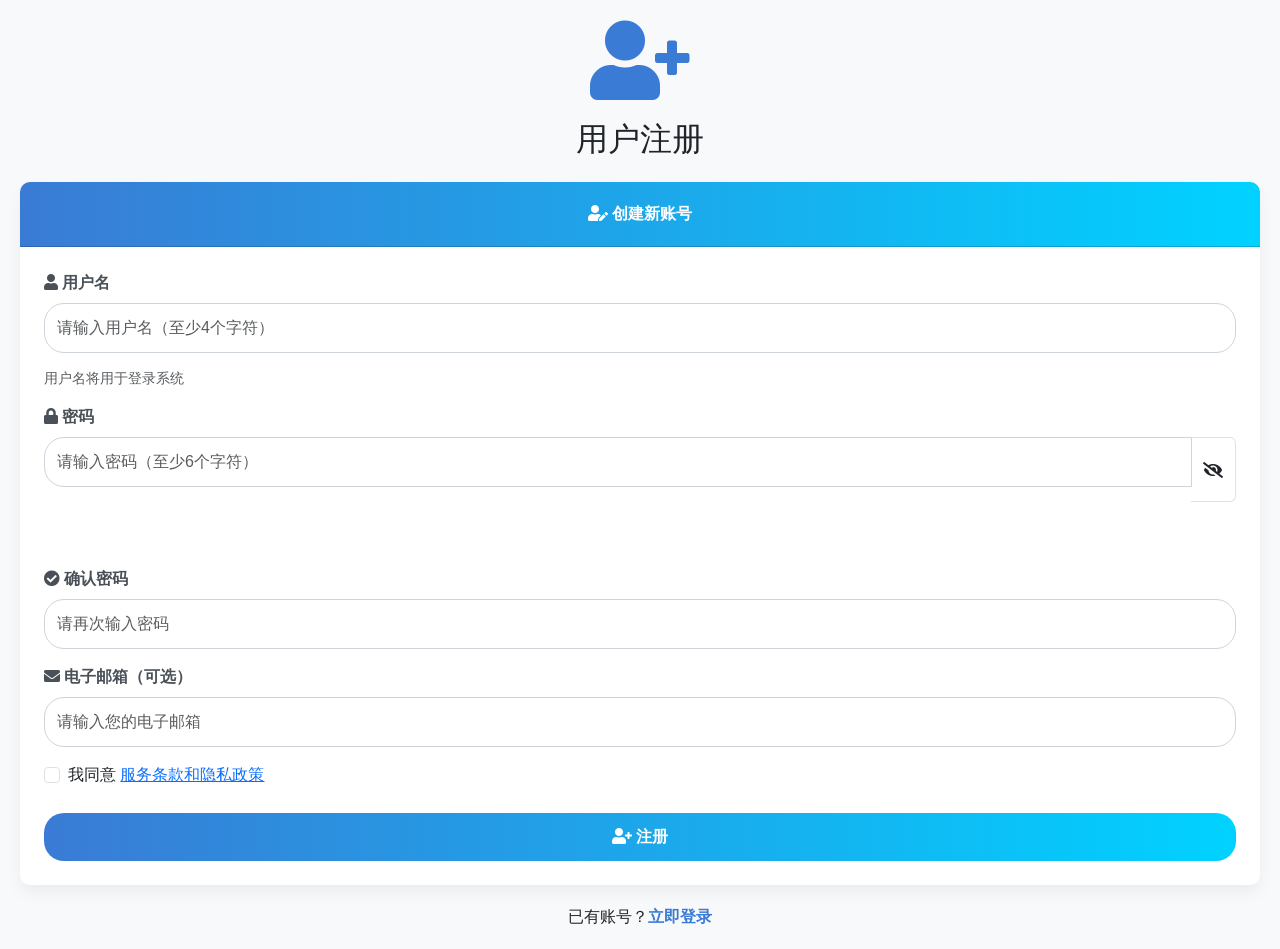
<file: frontend/register.html>
<!DOCTYPE html>
<html lang="zh-CN">
<head>
    <meta charset="UTF-8">
    <meta name="viewport" content="width=device-width, initial-scale=1.0">
    <title>注册 - 图像版权检测系统</title>
    <!-- Bootstrap CSS -->
    <link href="https://cdn.jsdelivr.net/npm/bootstrap@5.3.0-alpha1/dist/css/bootstrap.min.css" rel="stylesheet">
    <!-- Font Awesome -->
    <link rel="stylesheet" href="https://cdnjs.cloudflare.com/ajax/libs/font-awesome/5.15.3/css/all.min.css">
    <style>
        body {
            background-color: #f8f9fa;
            font-family: 'Arial', sans-serif;
            padding: 20px;
        }
        .register-container {
            max-width: 100%;
            margin: 0 auto;
        }
        .card {
            border: none;
            border-radius: 10px;
            box-shadow: 0 0.5rem 1rem rgba(0, 0, 0, 0.05);
        }
        .card-header {
            background: linear-gradient(90deg, #3a7bd5, #00d2ff);
            color: white;
            font-weight: bold;
            border-radius: 10px 10px 0 0 !important;
            padding: 20px;
            text-align: center;
        }
        .form-control {
            padding: 12px;
            border-radius: 20px;
            border: 1px solid #ced4da;
            margin-bottom: 15px;
            transition: border-color 0.3s;
        }
        .form-control:focus {
            border-color: #3a7bd5;
            box-shadow: 0 0 0 0.25rem rgba(58, 123, 213, 0.25);
        }
        .form-label {
            font-weight: bold;
            color: #495057;
        }
        .btn-primary {
            background: linear-gradient(90deg, #3a7bd5, #00d2ff);
            border: none;
            border-radius: 20px;
            padding: 12px;
            font-weight: bold;
            width: 100%;
            margin-top: 10px;
            transition: all 0.3s;
        }
        .btn-primary:hover {
            transform: translateY(-2px);
            box-shadow: 0 0.5rem 1rem rgba(0, 0, 0, 0.15);
        }
        .register-icon {
            font-size: 5rem;
            color: #3a7bd5;
            margin-bottom: 20px;
        }
        .alert {
            border-radius: 10px;
            padding: 15px;
        }
        .login-link {
            text-align: center;
            margin-top: 20px;
        }
        .login-link a {
            color: #3a7bd5;
            text-decoration: none;
            font-weight: bold;
            transition: all 0.3s;
        }
        .login-link a:hover {
            color: #00d2ff;
        }
        .input-group-text {
            background: transparent;
            border-left: none;
            cursor: pointer;
        }
        .password-strength {
            height: 5px;
            margin-top: 5px;
            border-radius: 5px;
            margin-bottom: 15px;
        }
        .password-strength-text {
            font-size: 0.8rem;
            margin-left: 5px;
        }
        .password-weak {
            background-color: #dc3545;
            width: 30%;
        }
        .password-medium {
            background-color: #ffc107;
            width: 60%;
        }
        .password-strong {
            background-color: #28a745;
            width: 100%;
        }
        /* 抖动动画效果 */
        @keyframes shake {
            0%, 100% { transform: translateX(0); }
            10%, 30%, 50%, 70%, 90% { transform: translateX(-5px); }
            20%, 40%, 60%, 80% { transform: translateX(5px); }
        }
        .shake {
            animation: shake 0.5s cubic-bezier(.36,.07,.19,.97) both;
        }
    </style>
</head>
<body>
    <div class="register-container">
        <div class="row justify-content-center">
            <div class="col-12">
                <div class="text-center">
                    <i class="fas fa-user-plus register-icon"></i>
                    <h2 class="mb-4">用户注册</h2>
                </div>
                
                <div id="alertMessage" class="alert alert-danger" style="display: none;" role="alert"></div>
                
                <div class="card">
                    <div class="card-header">
                        <i class="fas fa-user-edit"></i> 创建新账号
                    </div>
                    <div class="card-body p-4">
                        <form id="registerForm">
                            <div class="mb-3">
                                <label for="username" class="form-label">
                                    <i class="fas fa-user"></i> 用户名
                                </label>
                                <input type="text" class="form-control" id="username" placeholder="请输入用户名（至少4个字符）" required minlength="4">
                                <div class="form-text text-muted">用户名将用于登录系统</div>
                            </div>
                            
                            <div class="mb-3">
                                <label for="password" class="form-label">
                                    <i class="fas fa-lock"></i> 密码
                                </label>
                                <div class="input-group">
                                    <input type="password" class="form-control" id="password" placeholder="请输入密码（至少6个字符）" required minlength="6">
                                    <span class="input-group-text" id="togglePassword">
                                        <i class="fas fa-eye-slash"></i>
                                    </span>
                                </div>
                                <div class="password-strength" id="passwordStrength"></div>
                                <small class="password-strength-text" id="passwordStrengthText"></small>
                            </div>
                            
                            <div class="mb-3">
                                <label for="confirmPassword" class="form-label">
                                    <i class="fas fa-check-circle"></i> 确认密码
                                </label>
                                <input type="password" class="form-control" id="confirmPassword" placeholder="请再次输入密码" required>
                                <div id="passwordMatch" class="form-text"></div>
                            </div>
                            
                            <div class="mb-3">
                                <label for="email" class="form-label">
                                    <i class="fas fa-envelope"></i> 电子邮箱（可选）
                                </label>
                                <input type="email" class="form-control" id="email" placeholder="请输入您的电子邮箱">
                            </div>
                            
                            <div class="mb-3 form-check">
                                <input type="checkbox" class="form-check-input" id="agreeTerms" required>
                                <label class="form-check-label" for="agreeTerms">我同意 <a href="#" id="showTerms">服务条款和隐私政策</a></label>
                            </div>
                            
                            <button type="submit" class="btn btn-primary">
                                <i class="fas fa-user-plus"></i> 注册
                            </button>
                        </form>
                    </div>
                </div>
                
                <div class="login-link">
                    已有账号？<a href="#" id="showLogin">立即登录</a>
                </div>
            </div>
        </div>
    </div>

    <script>
        document.addEventListener('DOMContentLoaded', function() {
            const registerForm = document.getElementById('registerForm');
            const alertMessage = document.getElementById('alertMessage');
            const showLogin = document.getElementById('showLogin');
            const togglePassword = document.getElementById('togglePassword');
            const passwordInput = document.getElementById('password');
            const confirmPasswordInput = document.getElementById('confirmPassword');
            const passwordStrength = document.getElementById('passwordStrength');
            const passwordStrengthText = document.getElementById('passwordStrengthText');
            const passwordMatch = document.getElementById('passwordMatch');
            const usernameInput = document.getElementById('username');
            
            // 切换密码可见性
            togglePassword.addEventListener('click', function() {
                const type = passwordInput.getAttribute('type') === 'password' ? 'text' : 'password';
                passwordInput.setAttribute('type', type);
                this.querySelector('i').classList.toggle('fa-eye');
                this.querySelector('i').classList.toggle('fa-eye-slash');
            });
            
            // 密码强度检查
            passwordInput.addEventListener('input', function() {
                const value = this.value;
                let strength = 0;
                
                if (value.length >= 6) strength += 1;
                if (value.length >= 10) strength += 1;
                if (/[A-Z]/.test(value)) strength += 1;
                if (/[0-9]/.test(value)) strength += 1;
                if (/[^A-Za-z0-9]/.test(value)) strength += 1;
                
                // 更新密码强度显示
                passwordStrength.className = 'password-strength';
                passwordStrengthText.textContent = '';
                
                if (value.length === 0) {
                    passwordStrength.style.width = '0%';
                } else if (strength <= 2) {
                    passwordStrength.classList.add('password-weak');
                    passwordStrengthText.textContent = '弱';
                    passwordStrengthText.style.color = '#dc3545';
                } else if (strength <= 4) {
                    passwordStrength.classList.add('password-medium');
                    passwordStrengthText.textContent = '中';
                    passwordStrengthText.style.color = '#ffc107';
                } else {
                    passwordStrength.classList.add('password-strong');
                    passwordStrengthText.textContent = '强';
                    passwordStrengthText.style.color = '#28a745';
                }
                
                // 检查密码匹配
                checkPasswordMatch();
            });
            
            // 确认密码匹配检查
            confirmPasswordInput.addEventListener('input', checkPasswordMatch);
            
            function checkPasswordMatch() {
                const password = passwordInput.value;
                const confirmPassword = confirmPasswordInput.value;
                
                if (confirmPassword.length === 0) {
                    passwordMatch.textContent = '';
                    passwordMatch.className = 'form-text';
                } else if (password === confirmPassword) {
                    passwordMatch.textContent = '密码匹配';
                    passwordMatch.className = 'form-text text-success';
                } else {
                    passwordMatch.textContent = '密码不匹配';
                    passwordMatch.className = 'form-text text-danger';
                }
            }
            
            // 显示登录页面
            showLogin.addEventListener('click', function(e) {
                e.preventDefault();
                // 通知父窗口显示登录页面
                window.parent.postMessage({ type: 'show-login' }, '*');
            });
            
            // 处理注册表单提交
            registerForm.addEventListener('submit', function(e) {
                e.preventDefault();
                
                const username = document.getElementById('username').value.trim();
                const password = passwordInput.value;
                const confirmPassword = confirmPasswordInput.value;
                const email = document.getElementById('email').value.trim();
                const agreeTerms = document.getElementById('agreeTerms').checked;
                
                // 客户端验证
                if (username.length < 4) {
                    showAlert('用户名至少需要4个字符');
                    usernameInput.focus();
                    return;
                }
                
                if (password.length < 6) {
                    showAlert('密码至少需要6个字符');
                    passwordInput.focus();
                    return;
                }
                
                if (password !== confirmPassword) {
                    showAlert('两次输入的密码不匹配');
                    confirmPasswordInput.focus();
                    return;
                }
                
                if (!agreeTerms) {
                    showAlert('请同意服务条款和隐私政策');
                    return;
                }
                
                // 显示加载状态
                const submitBtn = registerForm.querySelector('button[type="submit"]');
                const originalBtnText = submitBtn.innerHTML;
                submitBtn.disabled = true;
                submitBtn.innerHTML = '<span class="spinner-border spinner-border-sm" role="status" aria-hidden="true"></span> 注册中...';
                
                // 注册处理逻辑
                setTimeout(function() {
                    try {
                        console.log('开始注册处理');
                        
                        // 获取现有用户数据
                        let users = [];
                        try {
                            const usersData = localStorage.getItem('users');
                            users = usersData ? JSON.parse(usersData) : [];
                            console.log('已获取用户数据:', users);
                        } catch (error) {
                            console.error('解析用户数据出错:', error);
                            users = [];
                        }
                        
                        // 检查用户名是否已存在
                        const existingUser = users.find(u => u.username === username);
                        if (existingUser) {
                            showAlert('用户名已存在，请选择另一个用户名');
                            usernameInput.focus();
                            // 添加抖动效果
                            usernameInput.classList.add('shake');
                            setTimeout(() => {
                                usernameInput.classList.remove('shake');
                            }, 500);
                            
                            submitBtn.disabled = false;
                            submitBtn.innerHTML = originalBtnText;
                            return;
                        }
                        
                        // 添加新用户
                        const currentDate = new Date().toLocaleDateString('zh-CN', {
                            year: 'numeric', 
                            month: 'long', 
                            day: 'numeric'
                        });
                        
                        const newUser = {
                            username: username,
                            password: password,
                            email: email,
                            registerDate: currentDate,
                            location: '',
                            bio: ''
                        };
                        
                        console.log('准备添加新用户:', newUser);
                        users.push(newUser);
                        
                        // 保存用户数据
                        localStorage.setItem('users', JSON.stringify(users));
                        console.log('用户数据已保存');
                        
                        // 显示成功消息
                        showAlert('注册成功！您现在可以登录了', 'success');
                        
                        // 通知父窗口注册成功
                        window.parent.postMessage({ 
                            type: 'register-success'
                        }, '*');
                        console.log('已发送注册成功消息');
                        
                        // 重置表单
                        registerForm.reset();
                        
                        // 延迟后切换到登录页面
                        setTimeout(function() {
                            console.log('准备切换到登录页面...');
                            // 在登录页面预填充用户名
                            localStorage.setItem('registerUsername', username);
                            
                            // 通知父窗口切换到登录页面
                            window.parent.postMessage({ 
                                type: 'show-login'
                            }, '*');
                            console.log('已发送切换到登录页面消息');
                        }, 2000);
                    } catch (error) {
                        console.error('注册过程发生错误:', error);
                        showAlert('注册失败: ' + error.message, 'danger');
                        
                        // 恢复按钮状态
                        submitBtn.disabled = false;
                        submitBtn.innerHTML = originalBtnText;
                    }
                }, 1000);
            });
            
            // 显示提示消息
            function showAlert(message, type = 'danger') {
                alertMessage.textContent = message;
                alertMessage.className = `alert alert-${type}`;
                alertMessage.style.display = 'block';
                
                // 确保错误消息可见
                alertMessage.scrollIntoView({ behavior: 'smooth', block: 'start' });
                
                // 如果是成功消息，5秒后自动隐藏
                if (type === 'success') {
                    setTimeout(function() {
                        alertMessage.style.display = 'none';
                    }, 5000);
                } else {
                    // 为错误消息添加抖动效果
                    alertMessage.classList.add('shake');
                    setTimeout(() => {
                        alertMessage.classList.remove('shake');
                    }, 500);
                }
            }
        });
    </script>
</body>
</html>
</file>
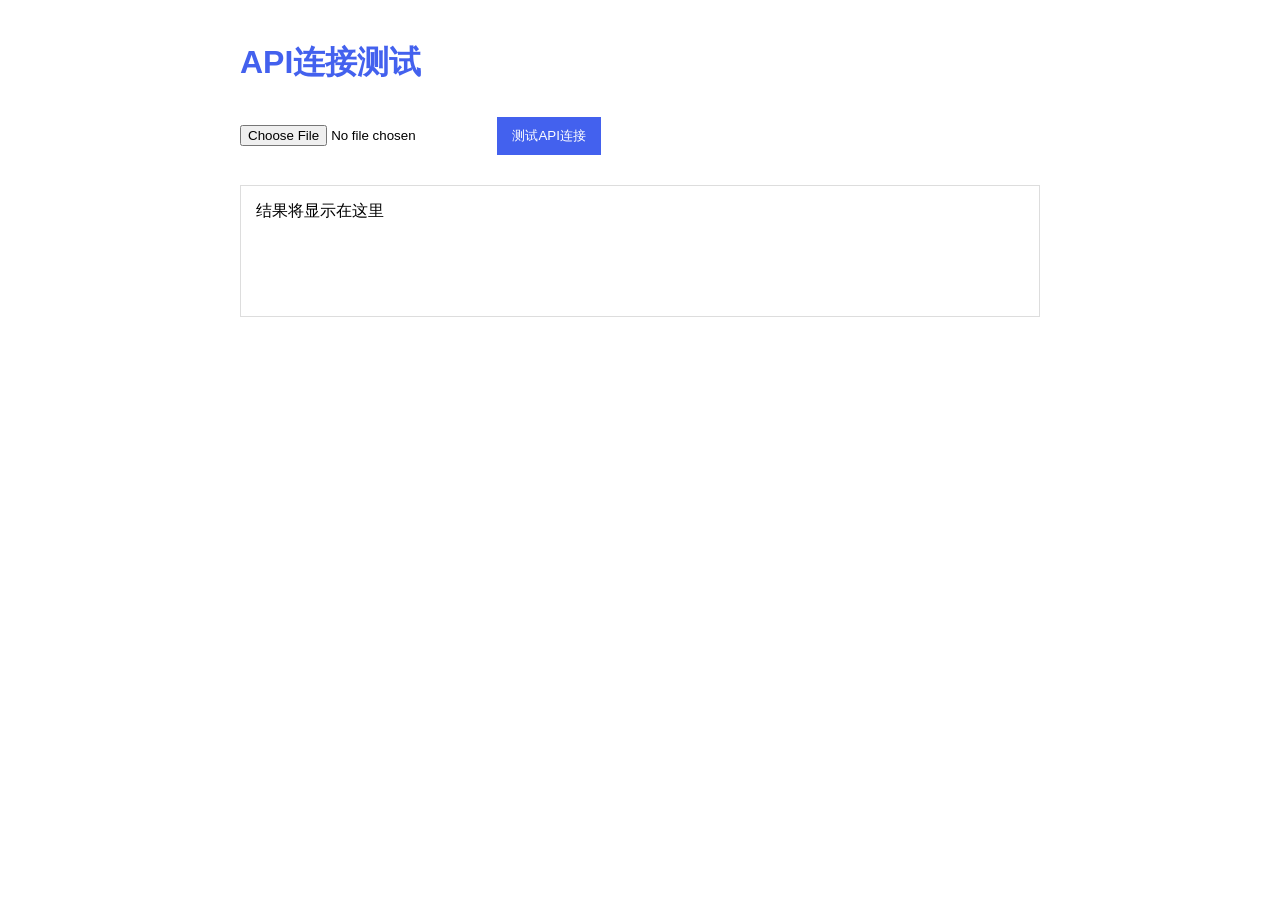
<file: frontend/test_api.html>
<!DOCTYPE html>
<html>
<head>
    <title>API测试页面</title>
    <meta charset="UTF-8">
    <style>
        body { font-family: Arial, sans-serif; max-width: 800px; margin: 0 auto; padding: 20px; }
        h1 { color: #4361ee; }
        button { background: #4361ee; color: white; border: none; padding: 10px 15px; cursor: pointer; margin: 10px 0; }
        #result { margin-top: 20px; padding: 15px; border: 1px solid #ddd; min-height: 100px; white-space: pre-wrap; }
        .error { color: red; }
        .success { color: green; }
    </style>
</head>
<body>
    <h1>API连接测试</h1>
    
    <div>
        <input type="file" id="imageFile" accept="image/*">
        <button id="testBtn">测试API连接</button>
    </div>
    
    <div id="result">结果将显示在这里</div>
    
    <script>
        document.getElementById('testBtn').addEventListener('click', function() {
            const resultDiv = document.getElementById('result');
            const fileInput = document.getElementById('imageFile');
            
            if (!fileInput.files || fileInput.files.length === 0) {
                resultDiv.innerHTML = '<p class="error">请选择一个图片文件</p>';
                return;
            }
            
            const file = fileInput.files[0];
            resultDiv.innerHTML = '<p>正在测试连接...</p>';
            
            // 测试各种不同的路径
            const apiPaths = [
                '/detect_ai_generated',
                '/api/detect_ai_generated',
                'detect_ai_generated',
                'http://localhost:5000/detect_ai_generated',
                window.location.origin + '/detect_ai_generated'
            ];
            
            let testIndex = 0;
            
            function testNextPath() {
                if (testIndex >= apiPaths.length) {
                    resultDiv.innerHTML += '<p class="error">所有路径测试完成，均未成功</p>';
                    return;
                }
                
                const path = apiPaths[testIndex];
                testIndex++;
                
                resultDiv.innerHTML += `<p>尝试路径: ${path}</p>`;
                
                const formData = new FormData();
                formData.append('image', file);
                formData.append('threshold', '50');
                
                fetch(path, {
                    method: 'POST',
                    body: formData
                })
                .then(response => {
                    if (!response.ok) {
                        resultDiv.innerHTML += `<p class="error">路径 ${path} 请求失败: ${response.status} ${response.statusText}</p>`;
                        testNextPath();
                        return;
                    }
                    return response.json().then(data => {
                        resultDiv.innerHTML += `<p class="success">路径 ${path} 请求成功!</p>`;
                        resultDiv.innerHTML += '<pre>' + JSON.stringify(data, null, 2) + '</pre>';
                    });
                })
                .catch(error => {
                    resultDiv.innerHTML += `<p class="error">路径 ${path} 发生错误: ${error.message}</p>`;
                    testNextPath();
                });
            }
            
            // 开始测试
            testNextPath();
        });
    </script>
</body>
</html>
</file>
